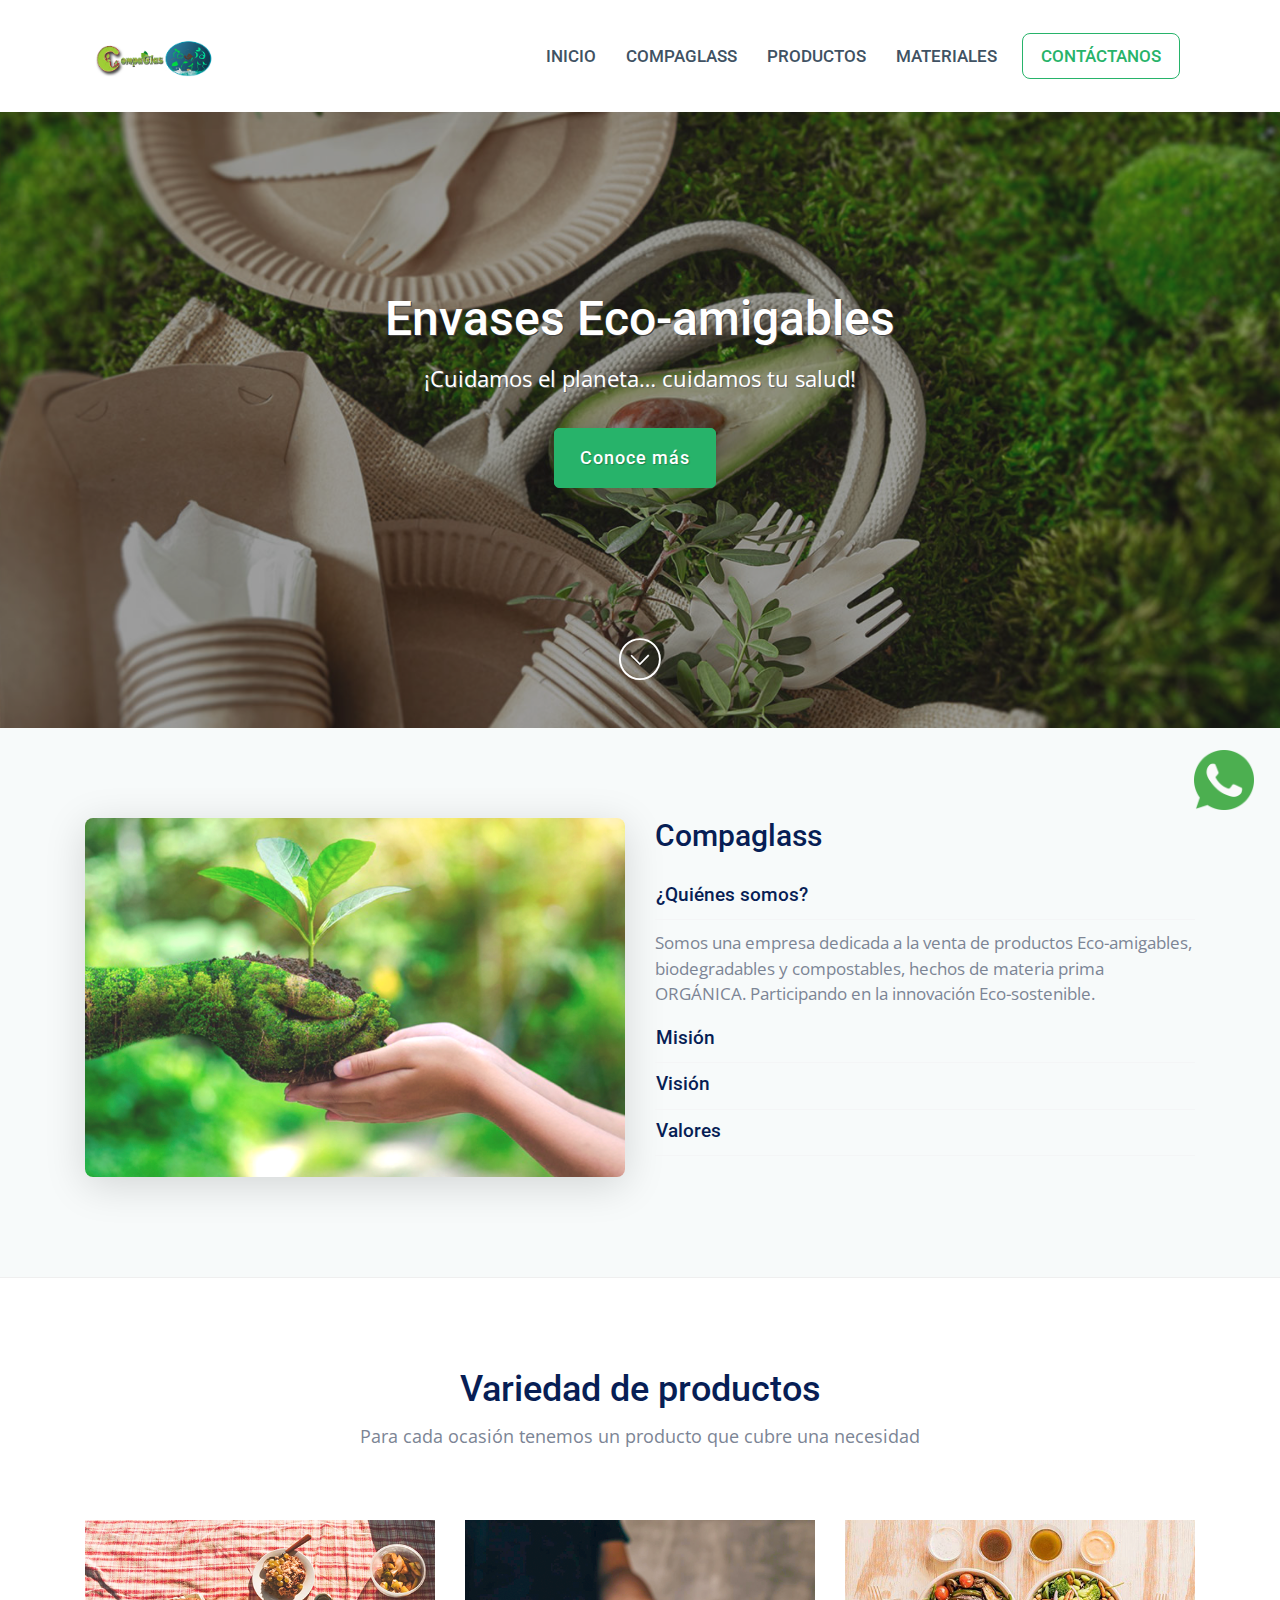
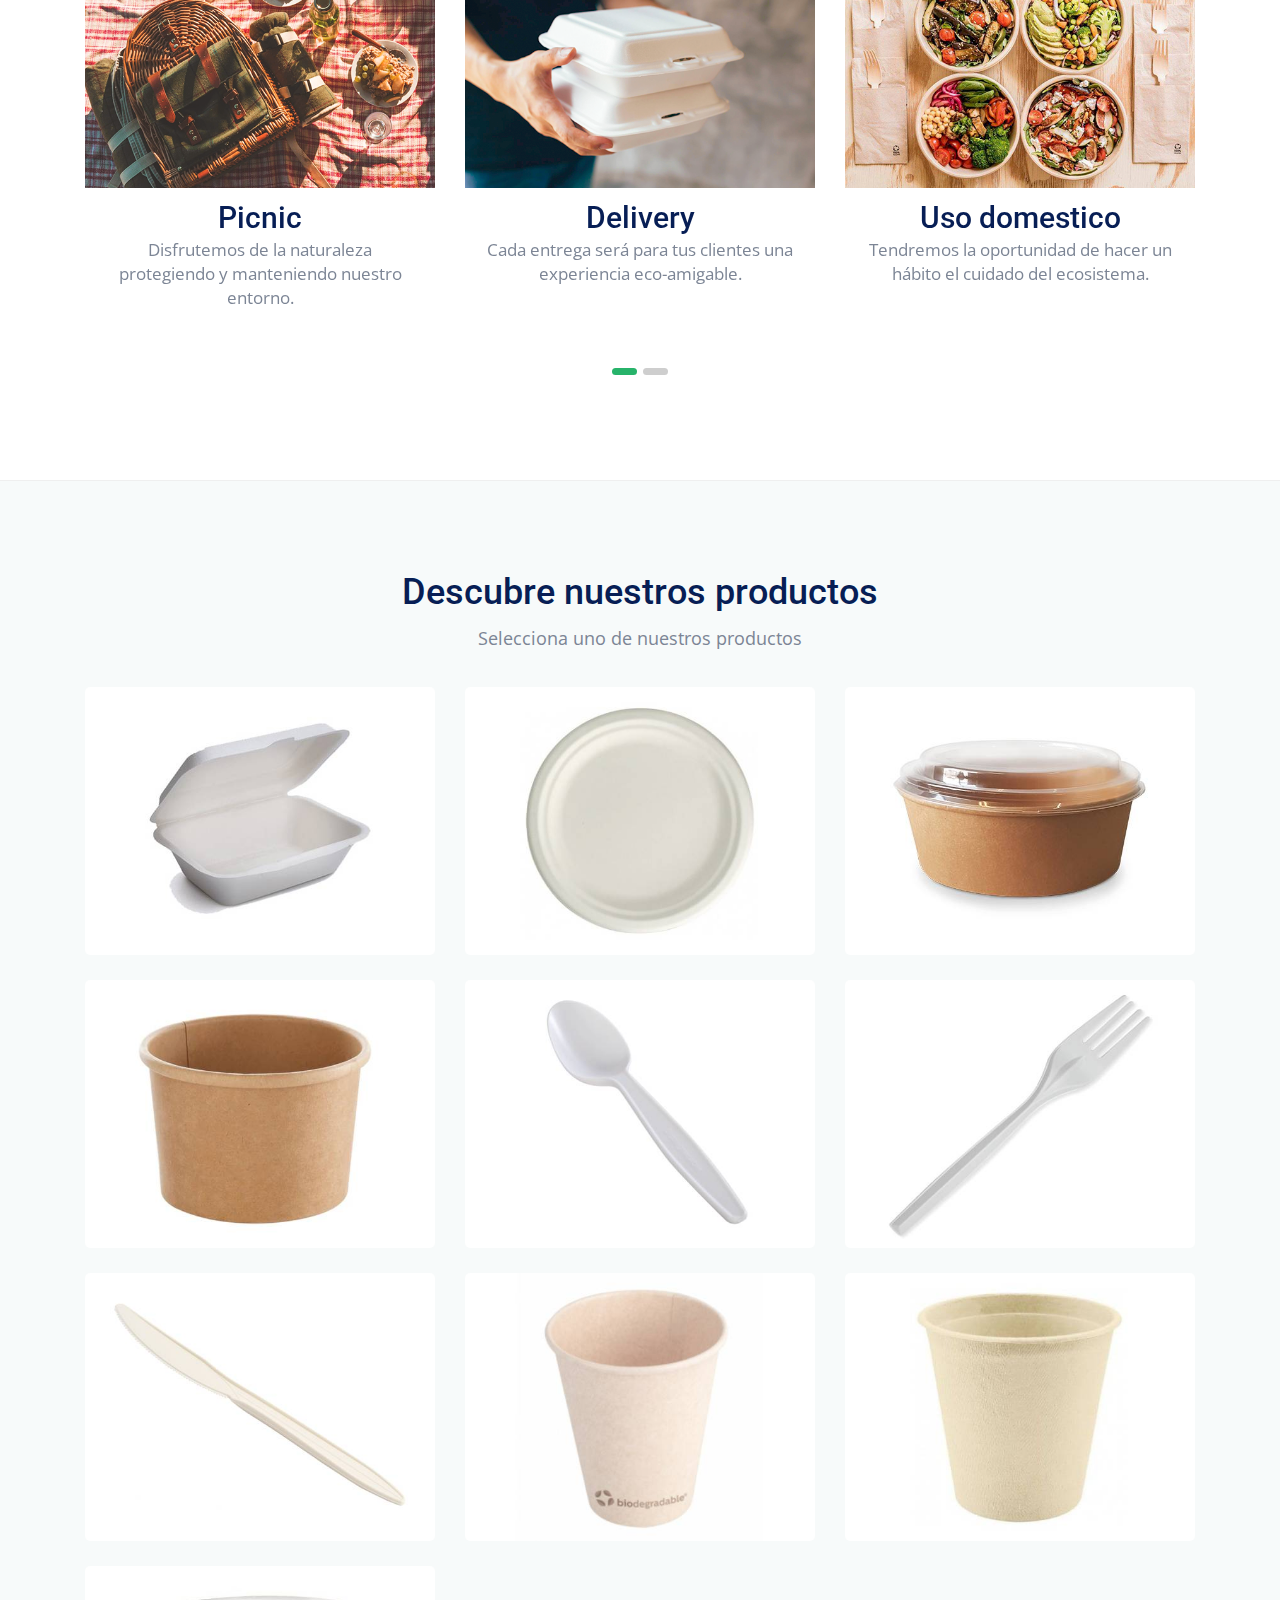
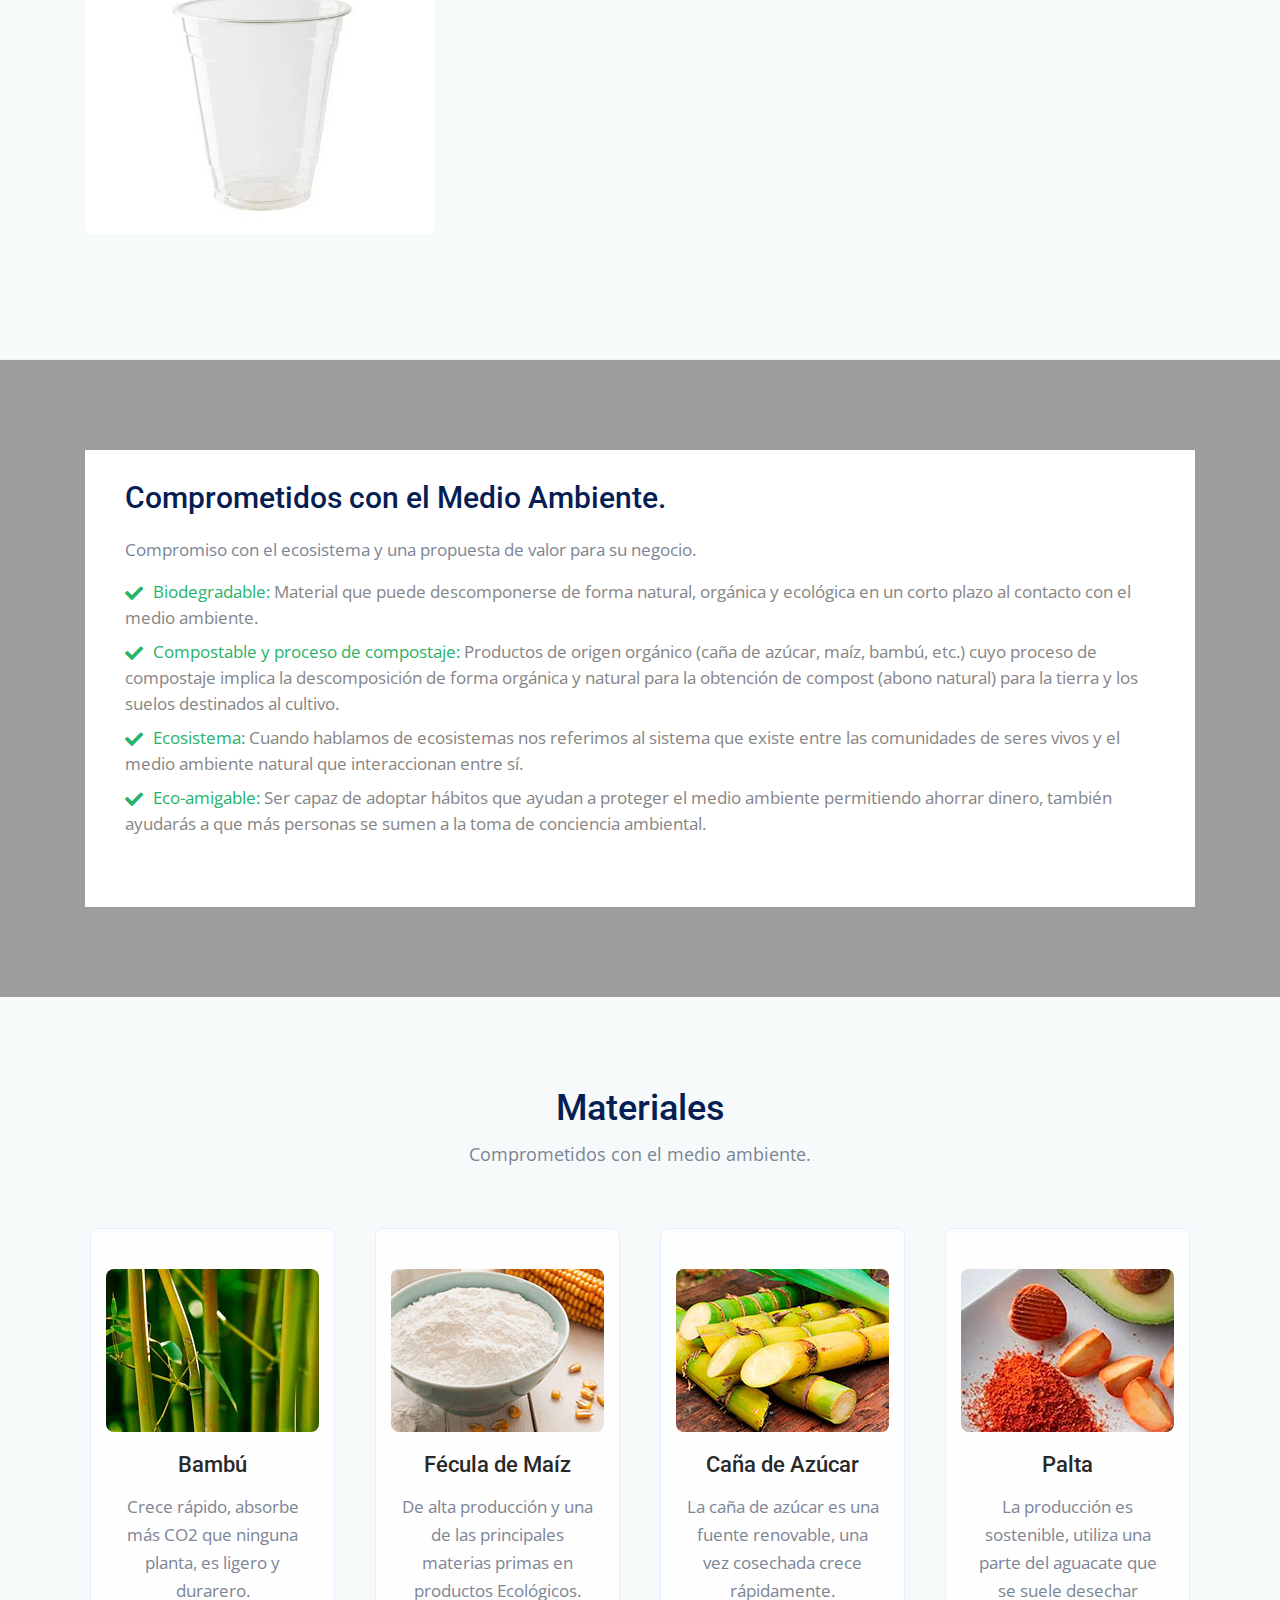
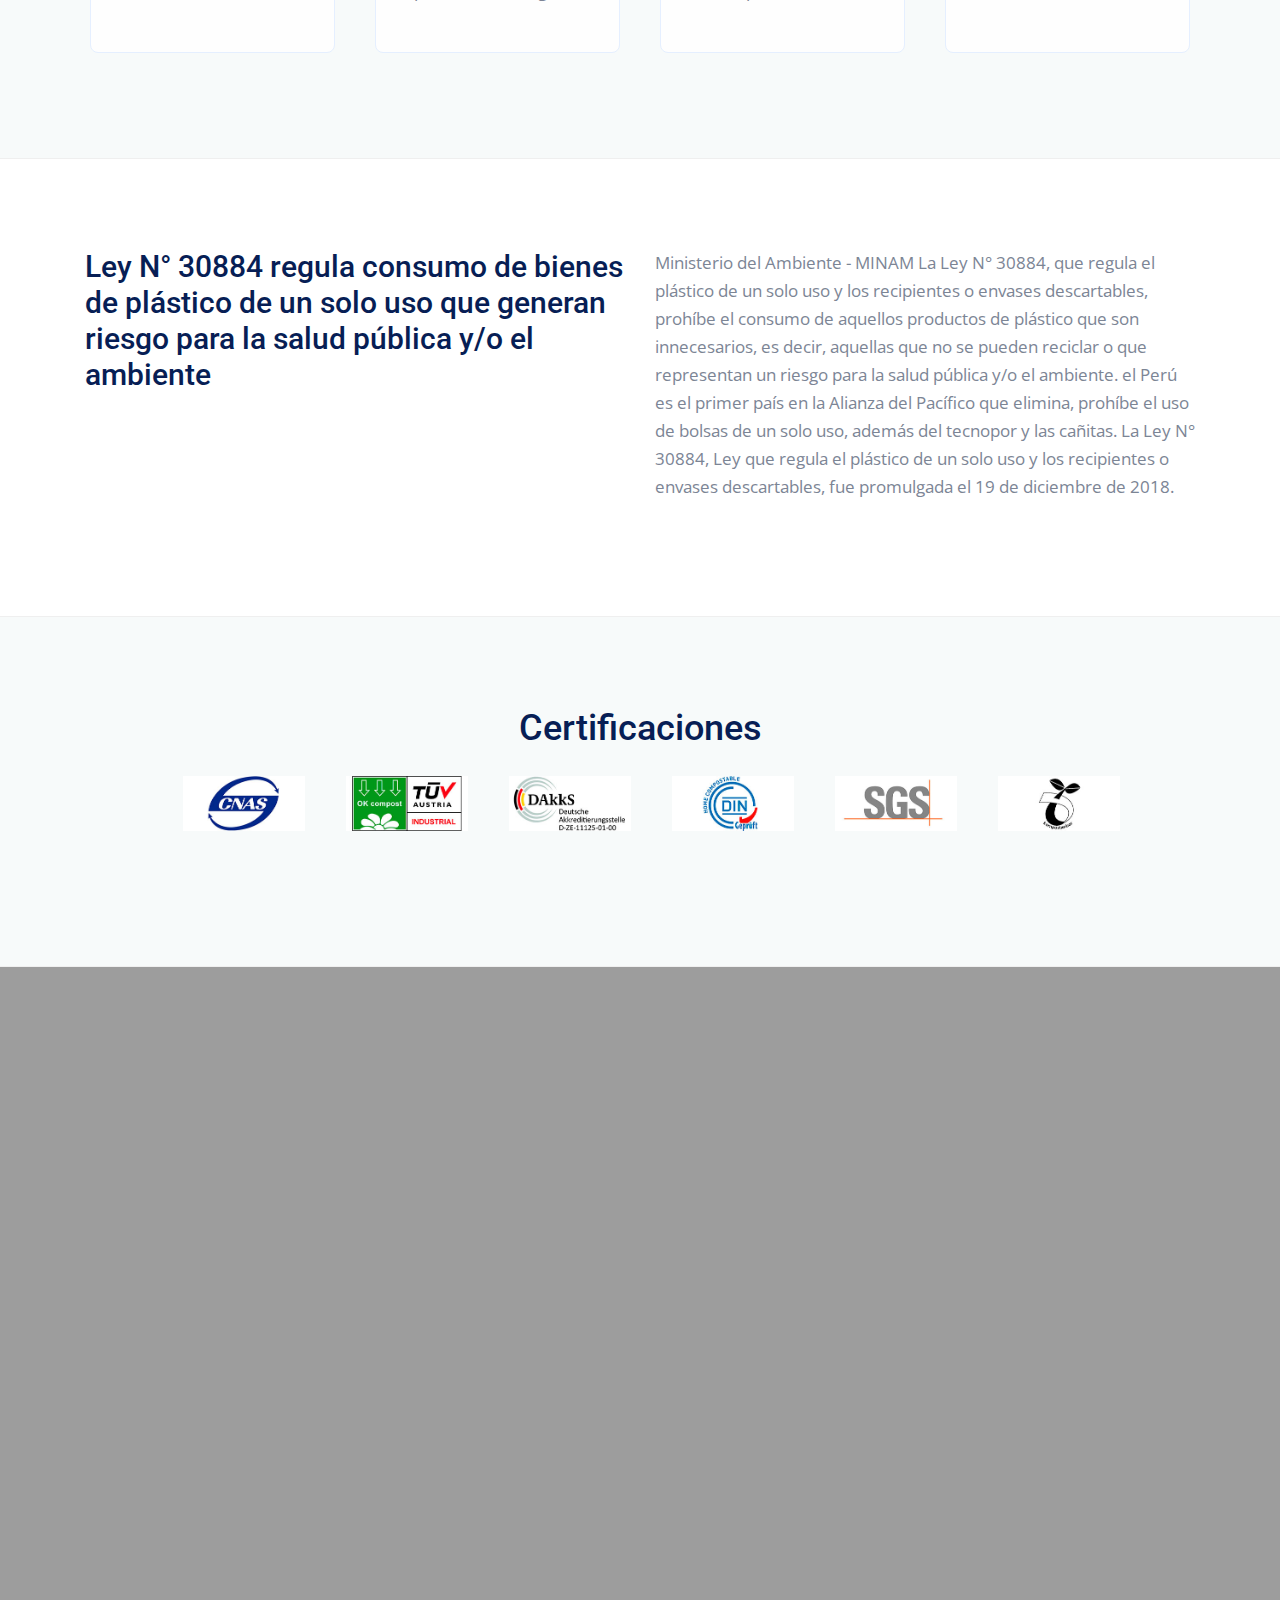
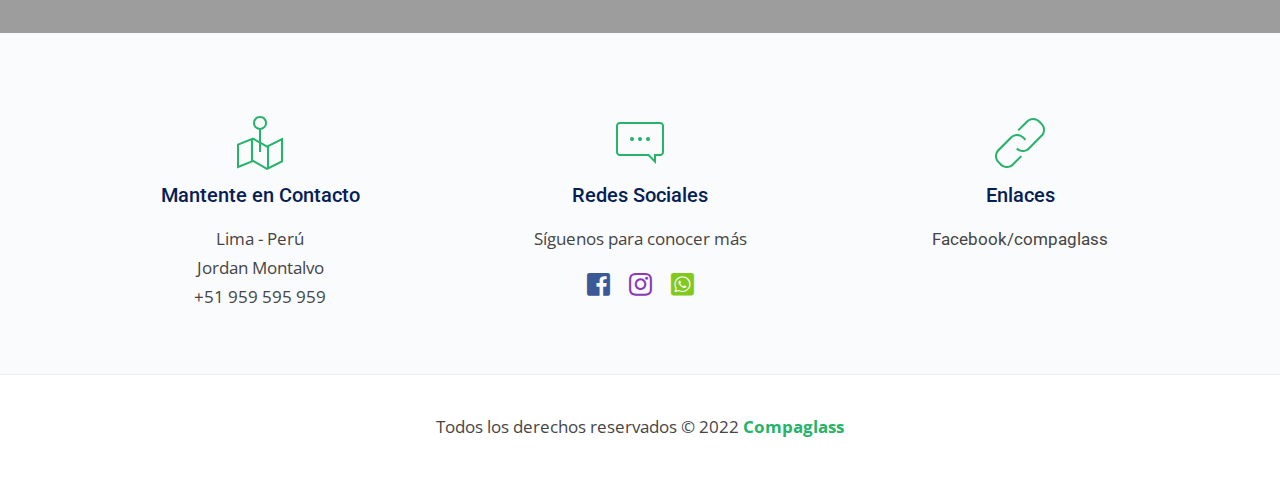
<file: index.html>
<!DOCTYPE html>
<html lang="es">
  <head>
    <meta charset="utf-8" />
    <meta name="viewport" content="width=device-width, initial-scale=1.0" />
    <meta name="keywords" content="" />
    <meta name="description" content="" />

    <title>Compaglass - Biodegradables</title>

    <!-- Loading Bootstrap -->
    <link href="css/bootstrap.min.css" rel="stylesheet" />

    <!-- Loading Template CSS -->
    <link href="css/style.css" rel="stylesheet" />
    <link href="css/animate.css" rel="stylesheet" />
    <link rel="stylesheet" href="css/pe-icon-7-stroke.css" />
    <link href="css/style-magnific-popup.css" rel="stylesheet" />

    <!-- Awsome Fonts -->
    <link rel="stylesheet" href="css/all.min.css" />

    <!-- Fonts -->
    <link
      href="https://fonts.googleapis.com/css?family=Open+Sans:400,400i&display=swap"
      rel="stylesheet"
    />
    <link
      href="https://fonts.googleapis.com/css?family=Roboto:400,500&display=swap"
      rel="stylesheet"
    />

    <!-- Font Favicon -->
    <link rel="shortcut icon" href="images/favicon.ico" />
  </head>

  <body>
    <!--begin header -->
    <header class="header">
      <!--begin navbar-fixed-top -->
      <nav class="navbar navbar-default navbar-fixed-top">
        <!--begin container -->
        <div class="container">
          <!--begin navbar -->
          <nav class="navbar navbar-expand-lg">
            <!--begin logo -->
            <a class="navbar-brand" href="#"
              ><img src="images/logo.png" style="max-width: 140px"
            /></a>
            <!--end logo -->

            <!--begin navbar-toggler -->
            <button
              class="navbar-toggler collapsed"
              type="button"
              data-toggle="collapse"
              data-target="#navbarCollapse"
              aria-controls="navbarCollapse"
              aria-expanded="false"
              aria-label="Toggle navigation"
            >
              <span class="navbar-toggler-icon"
                ><i class="fas fa-bars"></i
              ></span>
            </button>
            <!--end navbar-toggler -->

            <!--begin navbar-collapse -->
            <div class="navbar-collapse collapse" id="navbarCollapse">
              <!--begin navbar-nav -->
              <ul class="navbar-nav ml-auto">
                <li><a href="#home">INICIO</a></li>

                <li><a href="#menu">COMPAGLASS</a></li>

                <li><a href="#gallery">PRODUCTOS</a></li>

                <li><a href="#about">MATERIALES</a></li>

                <li class="discover-link">
                  <a href="#start" class="discover-btn">CONTÁCTANOS</a>
                </li>
              </ul>
              <!--end navbar-nav -->
            </div>
            <!--end navbar-collapse -->
          </nav>
          <!--end navbar -->
        </div>
        <!--end container -->
      </nav>
      <!--end navbar-fixed-top -->
    </header>
    <!--end header -->

    <!--begin home section -->
    <section class="home-section" id="home">
      <div class="home-section-overlay"></div>

      <!--begin container -->
      <div class="container">
        <!--begin row -->
        <div class="row">
          <!--begin col-md-12-->
          <div class="col-md-12 text-center" style="position: relative">
            <h1>Envases Eco-amigables</h1>

            <p class="hero-text">¡Cuidamos el planeta… cuidamos tu salud!</p>

            <a href="#menu" class="btn-green scrool">Conoce más</a><br />

            <a href="#menu" class="arrow-down scrool"
              ><i class="pe-7s-angle-down-circle"></i
            ></a>
          </div>
          <!--end col-md-12-->
        </div>
        <!--end row -->
      </div>
      <!--end container -->
    </section>
    <!--end home section -->

    <!--begin menu section -->
    <section class="section-grey section-bottom-border" id="menu">
      <!--begin container-->
      <div class="container">
        <!--begin row-->
        <div class="row">
          <!--begin col-md-6-->
          <div class="col-md-6">
            <img
              src="images/seccion_2.png"
              class="width-100 margin-right-15 box-shadow"
              alt="pic"
            />
          </div>
          <!--end col-sm-6-->

          <!--begin col-md-6-->
          <div class="col-md-6">
            <h3>Compaglass</h3>

            <!--begin accordion -->
            <div class="accordion" id="accordionFAQ">
              <!--begin card -->
              <div class="card">
                <div class="card-header" id="headingOne">
                  <h5 class="mb-0">
                    <button
                      class="btn btn-link"
                      type="button"
                      data-toggle="collapse"
                      data-target="#collapseOne"
                      aria-expanded="true"
                      aria-controls="collapseOne"
                    >
                      ¿Quiénes somos?
                    </button>
                  </h5>
                </div>

                <div
                  id="collapseOne"
                  class="collapse show"
                  aria-labelledby="headingOne"
                  data-parent="#accordionFAQ"
                >
                  <div class="card-body">
                    Somos una empresa dedicada a la venta de productos
                    Eco-amigables, biodegradables y compostables, hechos de
                    materia prima ORGÁNICA. Participando en la innovación
                    Eco-sostenible.
                  </div>
                </div>
              </div>
              <!--end card -->

              <!--begin card -->
              <div class="card">
                <div class="card-header" id="headingThree">
                  <h5 class="mb-0">
                    <button
                      class="btn btn-link collapsed"
                      type="button"
                      data-toggle="collapse"
                      data-target="#collapseThree"
                      aria-expanded="false"
                      aria-controls="collapseThree"
                    >
                      Misión
                    </button>
                  </h5>
                </div>

                <div
                  id="collapseThree"
                  class="collapse"
                  aria-labelledby="headingThree"
                  data-parent="#accordionFAQ"
                >
                  <div class="card-body">
                    Contribuir con la preservación del medio ambiente y mejorar
                    la calidad de vida a través de productos ecológicos.
                  </div>
                </div>
              </div>
              <!--end card -->

              <!--begin card -->
              <div class="card">
                <div class="card-header" id="headingTwo">
                  <h5 class="mb-0">
                    <button
                      class="btn btn-link collapsed"
                      type="button"
                      data-toggle="collapse"
                      data-target="#collapseTwo"
                      aria-expanded="false"
                      aria-controls="collapseTwo"
                    >
                      Visión
                    </button>
                  </h5>
                </div>

                <div
                  id="collapseTwo"
                  class="collapse"
                  aria-labelledby="headingTwo"
                  data-parent="#accordionFAQ"
                >
                  <div class="card-body">
                    Posicionarnos a nivel nacional como una de las principales
                    empresas, en calidad e innovación de productos Eco-amigables
                  </div>
                </div>
              </div>
              <!--end card -->

              <!--begin card -->
              <div class="card">
                <div class="card-header" id="headingFour">
                  <h5 class="mb-0">
                    <button
                      class="btn btn-link collapsed"
                      type="button"
                      data-toggle="collapse"
                      data-target="#collapseFour"
                      aria-expanded="false"
                      aria-controls="collapseFour"
                    >
                      Valores
                    </button>
                  </h5>
                </div>

                <div
                  id="collapseFour"
                  class="collapse"
                  aria-labelledby="headingFour"
                  data-parent="#accordionFAQ"
                >
                  <div class="card-body">
                    Responsabilidad, servicio y compromiso con el planeta.
                  </div>
                </div>
              </div>
              <!--end card -->
            </div>
            <!--end accordion -->
          </div>
          <!--end col-md-6-->
        </div>
        <!--end row-->
      </div>
      <!--end container-->
    </section>
    <!--end menu section -->

    <!--begin section-white -->
    <section class="section-white section-bottom-border">
      <!--begin container -->
      <div class="container">
        <!--begin row -->
        <div class="row">
          <!--begin col-md-12 -->
          <div class="col-md-12 text-center padding-bottom-20">
            <h2 class="section-title">Variedad de productos</h2>

            <p class="section-subtitle">
              Para cada ocasión tenemos un producto que cubre una necesidad
            </p>
          </div>
          <!--end col-md-12 -->
        </div>
        <!--end row -->
      </div>
      <!--end container -->

      <!--begin showcase-wrapper -->
      <div class="showcase-wrapper">
        <!--begin container -->
        <div class="container">
          <!--begin row-->
          <div class="row">
            <!--begin col md 12-->
            <div class="col-md-12 padding-top-10">
              <!--begin carousel-->
              <div
                id="carouselIndicators"
                class="carousel slide carousel-showcase"
                data-ride="carousel"
              >
                <!--begin carousel-indicators-->
                <ol class="carousel-indicators">
                  <li
                    data-target="#carouselIndicators"
                    data-slide-to="0"
                    class="active"
                  ></li>
                  <li data-target="#carouselIndicators" data-slide-to="1"></li>
                </ol>
                <!--end carousel-indicators-->

                <!--begin carousel-inner-->
                <div class="carousel-inner">
                  <!--begin carousel-item-->
                  <div class="carousel-item active">
                    <div class="row">
                      <div class="col-md-4 col-sm-4 col-xs-6">
                        <figure class="gallery-item">
                          <!--begin popup-gallery-->
                          <div class="">
                            <img
                              src="images/picnic.png"
                              class="width-100"
                              alt="pic"
                            />
                          </div>
                          <!--end popup-gallery-->

                          <!--begin portfolio-box -->
                          <div class="portfolio-box">
                            <h3>Picnic</h3>
                            <p class="portfolio-info">
                              Disfrutemos de la naturaleza protegiendo y
                              manteniendo nuestro entorno.
                            </p>
                            <!-- <a href="#" class="our-menus-link">Explore Gluten Free Menu</a> -->
                          </div>
                          <!--end portfolio-box -->
                        </figure>
                      </div>

                      <div class="col-md-4 col-sm-4 col-xs-6">
                        <figure class="gallery-item">
                          <!--begin popup-gallery-->
                          <div class="">
                            <img
                              src="images/delivery.png"
                              class="width-100"
                              alt="pic"
                            />
                          </div>
                          <!--end popup-gallery-->

                          <!--begin portfolio-box -->
                          <div class="portfolio-box">
                            <h3>Delivery</h3>
                            <p class="portfolio-info">
                              Cada entrega será para tus clientes una
                              experiencia eco-amigable.
                            </p>
                            <!-- <a href="#" class="our-menus-link">Explore Plant Based Menu</a> -->
                          </div>
                          <!--end portfolio-box -->
                        </figure>
                      </div>

                      <div class="col-md-4 col-sm-4 col-xs-6">
                        <figure class="gallery-item">
                          <!--begin popup-gallery-->
                          <div class="">
                            <img
                              src="images/uso_domestico.png"
                              class="width-100"
                              alt="pic"
                            />
                          </div>
                          <!--end popup-gallery-->

                          <!--begin portfolio-box -->
                          <div class="portfolio-box">
                            <h3>Uso domestico</h3>
                            <p class="portfolio-info">
                              Tendremos la oportunidad de hacer un hábito el
                              cuidado del ecosistema.
                            </p>
                            <!-- <a href="#" class="our-menus-link">Explore Low Carb Menu</a> -->
                          </div>
                          <!--end portfolio-box -->
                        </figure>
                      </div>
                    </div>
                  </div>
                  <!--end carousel-item-->

                  <!--begin carousel-item-->
                  <div class="carousel-item">
                    <div class="row">
                      <div class="col-md-4 col-sm-4 col-xs-6">
                        <figure class="gallery-item">
                          <!--begin popup-gallery-->
                          <div class="">
                            <img
                              src="images/catering.png"
                              class="width-100"
                              alt="pic"
                            />
                          </div>
                          <!--end popup-gallery-->

                          <!--begin portfolio-box -->
                          <div class="portfolio-box">
                            <h3>Catering</h3>
                            <p class="portfolio-info">
                              Tus eventos serán distintos con esta ecológica y
                              novedosa tendencia.
                            </p>
                            <!-- <a href="#" class="our-menus-link">Explore Low Carb Menu</a> -->
                          </div>
                          <!--end portfolio-box -->
                        </figure>
                      </div>

                      <div class="col-md-4 col-sm-4 col-xs-6">
                        <figure class="gallery-item">
                          <!--begin popup-gallery-->
                          <div class="">
                            <img
                              src="images/street_food.png"
                              class="width-100"
                              alt="pic"
                            />
                          </div>
                          <!--end popup-gallery-->

                          <!--begin portfolio-box -->
                          <div class="portfolio-box">
                            <h3><a href="#">Street food</a></h3>
                            <p class="portfolio-info">
                              Nuestra comida de a pie tendrá un valor adicional
                              contribuyendo con el cuidado del planeta.
                            </p>
                            <!-- <a href="#" class="our-menus-link">Explore Keto Menu</a> -->
                          </div>
                          <!--end portfolio-box -->
                        </figure>
                      </div>
                    </div>
                  </div>
                  <!--end carousel-item-->
                </div>
                <!--end carousel-inner-->
              </div>
              <!--end carousel-->
            </div>
            <!--end col md 12-->
          </div>
          <!--end row -->
        </div>
        <!--end container -->
      </div>
      <!--end showcase-wrapper -->
    </section>
    <!--end section-white-->

    <!--begin gallery section -->
    <section class="section-grey section-bottom-border" id="gallery">
      <!--begin container -->
      <div class="container">
        <!--begin row -->
        <div class="row">
          <!--begin col-md-12 -->
          <div class="col-md-12 text-center padding-bottom-20">
            <h2 class="section-title">Descubre nuestros productos</h2>

            <p class="section-subtitle">Selecciona uno de nuestros productos</p>
          </div>
          <!--end col-md-12 -->
        </div>
        <!--end row -->
      </div>
      <!--end container -->

      <!--begin container -->
      <div class="container">
        <!--begin row-->
        <div class="row">
          <!--begin col-md-4 -->
          <div class="col-md-4 col-sm-3 col-xs-6">
            <figure class="gallery-insta">
              <!--begin popup-gallery-->
              <div class="popup-gallery popup-gallery-rounded portfolio-pic">
                <a class="" href="./shopping-1.html">
                  <img src="images/prod1.jpg" class="width-100" alt="pic" />
                </a>
              </div>
              <!--end popup-gallery-->
            </figure>
          </div>
          <!--end col-md-4 -->
          <!--begin col-md-4 -->
          <div class="col-md-4 col-sm-3 col-xs-6">
            <figure class="gallery-insta">
              <!--begin popup-gallery-->
              <div class="popup-gallery popup-gallery-rounded portfolio-pic">
                <a class="" href="./shopping-2.html">
                  <img src="images/prod2.jpg" class="width-100" alt="pic" />
                </a>
              </div>
              <!--end popup-gallery-->
            </figure>
          </div>
          <!--end col-md-4 -->
          <!--begin col-md-4 -->
          <div class="col-md-4 col-sm-3 col-xs-6">
            <figure class="gallery-insta">
              <!--begin popup-gallery-->
              <div class="popup-gallery popup-gallery-rounded portfolio-pic">
                <a class="" href="./shopping-3.html">
                  <img src="images/prod3.jpg" class="width-100" alt="pic" />
                </a>
              </div>
              <!--end popup-gallery-->
            </figure>
          </div>
          <!--end col-md-4 -->
          <!--begin col-md-4 -->
          <div class="col-md-4 col-sm-3 col-xs-6">
            <figure class="gallery-insta">
              <!--begin popup-gallery-->
              <div class="popup-gallery popup-gallery-rounded portfolio-pic">
                <a class="" href="./shopping-4.html">
                  <img src="images/prod4.jpg" class="width-100" alt="pic" />
                </a>
              </div>
              <!--end popup-gallery-->
            </figure>
          </div>
          <!--end col-md-4 -->
          <!--begin col-md-4 -->
          <div class="col-md-4 col-sm-3 col-xs-6">
            <figure class="gallery-insta">
              <!--begin popup-gallery-->
              <div class="popup-gallery popup-gallery-rounded portfolio-pic">
                <a class="" href="./shopping-5.html">
                  <img src="images/prod5.jpg" class="width-100" alt="pic" />
                </a>
              </div>
              <!--end popup-gallery-->
            </figure>
          </div>
          <!--end col-md-4 -->
          <!--begin col-md-4 -->
          <div class="col-md-4 col-sm-3 col-xs-6">
            <figure class="gallery-insta">
              <!--begin popup-gallery-->
              <div class="popup-gallery popup-gallery-rounded portfolio-pic">
                <a class="" href="./shopping-6.html">
                  <img src="images/prod6.jpg" class="width-100" alt="pic" />
                </a>
              </div>
              <!--end popup-gallery-->
            </figure>
          </div>
          <!--end col-md-4 -->
          <!--begin col-md-4 -->
          <div class="col-md-4 col-sm-3 col-xs-6">
            <figure class="gallery-insta">
              <!--begin popup-gallery-->
              <div class="popup-gallery popup-gallery-rounded portfolio-pic">
                <a class="" href="./shopping-7.html">
                  <img src="images/prod7.jpg" class="width-100" alt="pic" />
                </a>
              </div>
              <!--end popup-gallery-->
            </figure>
          </div>
          <!--end col-md-4 -->
          <!--begin col-md-4 -->
          <div class="col-md-4 col-sm-3 col-xs-6">
            <figure class="gallery-insta">
              <!--begin popup-gallery-->
              <div class="popup-gallery popup-gallery-rounded portfolio-pic">
                <a class="" href="./shopping-8.html">
                  <img src="images/prod8.jpg" class="width-100" alt="pic" />
                </a>
              </div>
              <!--end popup-gallery-->
            </figure>
          </div>
          <!--end col-md-4 -->
          <!--begin col-md-4 -->
          <div class="col-md-4 col-sm-3 col-xs-6">
            <figure class="gallery-insta">
              <!--begin popup-gallery-->
              <div class="popup-gallery popup-gallery-rounded portfolio-pic">
                <a class="" href="./shopping-9.html">
                  <img src="images/prod9.jpg" class="width-100" alt="pic" />
                </a>
              </div>
              <!--end popup-gallery-->
            </figure>
          </div>
          <!--end col-md-4 -->
          <!--begin col-md-4 -->
          <div class="col-md-4 col-sm-3 col-xs-6">
            <figure class="gallery-insta">
              <!--begin popup-gallery-->
              <div class="popup-gallery popup-gallery-rounded portfolio-pic">
                <a class="" href="./shopping-10.html">
                  <img src="images/prod10.jpg" class="width-100" alt="pic" />
                </a>
              </div>
              <!--end popup-gallery-->
            </figure>
          </div>
          <!--end col-md-4 -->
        </div>
        <!--end row -->
      </div>
      <!--end container -->
    </section>
    <!--end gallery section -->

    <!--begin section-bg-2 -->
    <section class="section-bg-2" id="capt">
      <div class="home-section-overlay"></div>

      <!--begin container-->
      <div class="container">
        <!--begin row-->
        <div class="row">
          <!--begin col-md-12-->
          <div class="col-md-12">
            <!--begin section-white-box -->
            <div class="section-white-box">
              <h3>Comprometidos con el Medio Ambiente.</h3>

              <p>
                Compromiso con el ecosistema y una propuesta de valor para su
                negocio.
              </p>

              <ul class="benefits">
                <li>
                  <i class="fas fa-check"></i>
                  <span class="benefits-sub-title">Biodegradable: </span
                  >Material que puede descomponerse de forma natural, orgánica y
                  ecológica en un corto plazo al contacto con el medio ambiente.
                </li>
                <li>
                  <i class="fas fa-check"></i>
                  <span class="benefits-sub-title"
                    >Compostable y proceso de compostaje:
                  </span>
                  Productos de origen orgánico (caña de azúcar, maíz, bambú,
                  etc.) cuyo proceso de compostaje implica la descomposición de
                  forma orgánica y natural para la obtención de compost (abono
                  natural) para la tierra y los suelos destinados al cultivo.
                </li>
                <li>
                  <i class="fas fa-check"></i>
                  <span class="benefits-sub-title">Ecosistema: </span>
                  Cuando hablamos de ecosistemas nos referimos al sistema que
                  existe entre las comunidades de seres vivos y el medio
                  ambiente natural que interaccionan entre sí.
                </li>
                <li>
                  <i class="fas fa-check"></i>
                  <span class="benefits-sub-title">Eco-amigable: </span>Ser
                  capaz de adoptar hábitos que ayudan a proteger el medio
                  ambiente permitiendo ahorrar dinero, también ayudarás a que
                  más personas se sumen a la toma de conciencia ambiental.
                </li>
              </ul>

              <!-- <a href="#contact" class="btn-green small scrool">Únete</a> -->
            </div>
            <!--end section-white-box -->
          </div>
          <!--end col-md-12-->
        </div>
        <!--end row-->
      </div>
      <!--end container-->
    </section>
    <!--end section-grey-->

    <!--begin section-grey -->
    <section class="section-grey section-bottom-border" id="about">
      <!--begin container -->
      <div class="container">
        <!--begin row -->
        <div class="row">
          <!--begin col-md-12 -->
          <div class="col-md-12 text-center">
            <h2 class="section-title">Materiales</h2>

            <p class="section-subtitle">Comprometidos con el medio ambiente.</p>
          </div>
          <!--end col-md-12 -->
        </div>
        <!--end row -->
      </div>
      <!--end container -->

      <!--begin services-wrapper -->
      <div class="services-wrapper">
        <!--begin container -->
        <div class="container">
          <!--begin row -->
          <div class="row">
            <!--begin col-md-6 -->
            <div class="col-md-3">
              <div class="main-services">
                <img class="item-material" src="images/bamboo.jpg" alt="" />
                <!-- <i class="fas fa-shopping-basket"></i> -->

                <h3>Bambú</h3>

                <p>
                  Crece rápido, absorbe más CO2 que ninguna planta, es ligero y
                  durarero.
                </p>
              </div>
            </div>
            <!--end col-md-6 -->

            <!--begin col-md-6 -->
            <div class="col-md-3">
              <div class="main-services">
                <img
                  class="item-material"
                  src="images/fecula_maiz.jpg"
                  alt=""
                />
                <!-- <i class="fas fa-carrot"></i> -->

                <h3>Fécula de Maíz</h3>

                <p>
                  De alta producción y una de las principales materias primas en
                  productos Ecológicos.
                </p>
              </div>
            </div>
            <!--end col-md-6 -->

            <!--begin col-md-3 -->
            <div class="col-md-3">
              <div class="main-services">
                <img
                  class="item-material"
                  src="images/cania_azucar.jpg"
                  alt=""
                />
                <!-- <i class="fas fa-seedling"></i> -->

                <h3>Caña de Azúcar</h3>

                <p>
                  La caña de azúcar es una fuente renovable, una vez cosechada
                  crece rápidamente.
                </p>
              </div>
            </div>
            <!--end col-md-3 -->

            <!--begin col-md-6 -->
            <div class="col-md-3">
              <div class="main-services">
                <img
                  class="item-material"
                  src="images/semilla_aguacate.jpg"
                  alt=""
                />
                <!-- <i class="fas fa-lemon"></i> -->

                <h3>Palta</h3>

                <p>
                  La producción es sostenible, utiliza una parte del aguacate
                  que se suele desechar
                </p>
              </div>
            </div>
            <!--end col-md-6 -->
          </div>
          <!--end row -->
        </div>
        <!--end container -->
      </div>
      <!--end services-wrapper -->
    </section>
    <!--end section-grey -->

    <!--begin menu section -->
    <section class="section-white section-bottom-border" id="">
      <!--begin container-->
      <div class="container">
        <!--begin row-->
        <div class="row">
          <!--begin col-md-6-->
          <div class="col-md-6">
            <h3>
              Ley N° 30884 regula consumo de bienes de plástico de un solo uso
              que generan riesgo para la salud pública y/o el ambiente
            </h3>
          </div>
          <!--end col-sm-6-->

          <!--begin col-md-6-->
          <div class="col-md-6">
            <p>
              Ministerio del Ambiente - MINAM La Ley N° 30884, que regula el
              plástico de un solo uso y los recipientes o envases descartables,
              prohíbe el consumo de aquellos productos de plástico que son
              innecesarios, es decir, aquellas que no se pueden reciclar o que
              representan un riesgo para la salud pública y/o el ambiente. el
              Perú es el primer país en la Alianza del Pacífico que elimina,
              prohíbe el uso de bolsas de un solo uso, además del tecnopor y las
              cañitas. La Ley N° 30884, Ley que regula el plástico de un solo
              uso y los recipientes o envases descartables, fue promulgada el 19
              de diciembre de 2018.
            </p>
          </div>
          <!--end col-md-6-->
        </div>
        <!--end row-->
      </div>
      <!--end container-->
    </section>
    <!--end menu section -->

    <!--begin menu section -->
    <section class="section-grey section-bottom-border" id="">
      <!--begin container-->
      <div class="container">
        <!--begin row-->
        <div class="row">
          <div class="col-md-12 text-center">
            <h2 class="section-title">Certificaciones</h2>

            <!--begin partners-mentions -->
            <ul class="partners-mentions">
              <li><img src="images/certified1.jpg" alt="CSS Awards" /></li>

              <li><img src="images/certified2.jpg" alt="Awwwards" /></li>

              <li><img src="images/certified3.jpg" alt="CSS Winner" /></li>

              <li>
                <img src="images/certified4.jpg" alt="CSS Design Awards" />
              </li>

              <li><img src="images/certified5.jpg" alt="CSS Winner" /></li>

              <li>
                <img src="images/certified6.jpg" alt="CSS Design Awards" />
              </li>
            </ul>
            <!--end partners-mentions -->
          </div>
        </div>
        <!--end row-->
      </div>
      <!--end container-->
    </section>
    <!--end menu section -->

    <!--begin section-bg-3 section -->
    <section class="section-bg-3" id="start">
      <div class="home-section-overlay"></div>

      <!--begin container -->
      <div class="container">
        <!--begin row -->
        <div class="row">
          <!--begin col-md-5-->
          <div class="col-md-7">
            <!--begin register-form-wrapper-->
            <div
              class="register-form-wrapper wow bounceIn"
              data-wow-delay="0.5s"
              style="
                visibility: visible;
                animation-delay: 0.5s;
                animation-name: bounceIn;
              "
            >
              <h3>Escríbenos</h3>

              <p>Nos pondremos en contacto contigo lo mas pronto posible</p>

              <!--begin form-->
              <div>
                <!--begin success message -->
                <p class="register_success_box" style="display: none">
                  Hemos recibido tu mensaje, nos comunicaremos contigo lo mas
                  pronto posible.
                </p>
                <!--end success message -->

                <!--begin register form -->
                <form
                  id="register-form"
                  class="register-form register"
                  action=""
                  method=""
                >
                  <input
                    class="register-input name-input white-input"
                    required=""
                    name="register_names"
                    placeholder="Nombre*"
                    type="text"
                  />

                  <input
                    class="register-input name-email white-input"
                    required=""
                    name="register_email"
                    placeholder="Correo*"
                    type="email"
                  />

                  <select
                    class="register-input white-input"
                    required=""
                    name="register_ticket"
                  >
                    <option value="">Me interesa</option>

                    <option value="Individual">
                      Productos Bio degradables
                    </option>

                    <option value="Professional">Otros productos</option>
                  </select>

                  <input value="Enviar" class="register-submit" type="submit" />
                </form>
                <!--end register form -->

                <p class="register-form-terms">
                  Tus datos estan protegidos por nuestra política de privacidad.
                </p>
              </div>
              <!--end form-->
            </div>
            <!--end register-form-wrapper-->
          </div>
          <!--end col-md-5-->
        </div>
        <!--end row -->
      </div>
      <!--end container -->
    </section>
    <!--end cta section -->
    <div class="whatsapp-btn">
      <a
        target="_blank"
        href="https://api.whatsapp.com/send?phone=51999333999&text=%C2%A1Hola!%20me%20gustar%C3%ADa%20conocer%20m%C3%A1s%20sobre%20tus%20productos"
        ><img src="images/whatsapp.png" alt="" width="60px"
      /></a>
    </div>
    <!-- Load Facebook SDK for JavaScript -->
    <div id="fb-root"></div>
    <script>
      window.fbAsyncInit = function () {
        FB.init({
          xfbml: true,
          version: "v8.0",
        });
      };

      (function (d, s, id) {
        var js,
          fjs = d.getElementsByTagName(s)[0];
        if (d.getElementById(id)) return;
        js = d.createElement(s);
        js.id = id;
        js.src = "https://connect.facebook.net/es_LA/sdk/xfbml.customerchat.js";
        fjs.parentNode.insertBefore(js, fjs);
      })(document, "script", "facebook-jssdk");
    </script>

    <!--begin footer -->
    <div class="footer">
      <!--begin container -->
      <div class="container footer-top">
        <!--begin row -->
        <div class="row">
          <!--begin col-md-4 -->
          <div class="col-md-4 text-center">
            <i class="pe-7s-map-2"></i>

            <h5>Mantente en Contacto</h5>

            <p>Lima - Perú</p>

            <p>Jordan Montalvo</p>

            <p>+51 959 595 959</p>
          </div>
          <!--end col-md-4 -->

          <!--begin col-md-4 -->
          <div class="col-md-4 text-center">
            <i class="pe-7s-comment"></i>

            <h5>Redes Sociales</h5>

            <p>Síguenos para conocer más</p>

            <!--begin footer_social -->
            <ul class="footer_social">
              <!-- <li><a href="#"><i class="fab fa-twitter"></i></a></li> -->

              <!-- <li><a href="#"><i class="fab fa-pinterest"></i></a></li> -->

              <li>
                <a target="_blank" href="#"
                  ><i class="fab fa-facebook-square"></i
                ></a>
              </li>

              <li>
                <a target="_blank" href="#"><i class="fab fa-instagram"></i></a>
              </li>

              <li>
                <a
                  target="_blank"
                  href="https://api.whatsapp.com/send?phone=51955982535&text=%C2%A1Hola!%20me%20gustar%C3%ADa%20conocer%20m%C3%A1s%20sobre%20tus%20productos"
                  ><i class="fab fa-whatsapp-square"></i
                ></a>
              </li>

              <!-- <li><a href="#"><i class="fab fa-dribble"></i></a></li> -->
            </ul>
            <!--end footer_social -->
          </div>
          <!--end col-md-4 -->

          <!--begin col-md-4 -->
          <div class="col-md-4 text-center">
            <i class="pe-7s-link"></i>

            <h5>Enlaces</h5>

            <a target="_blank" href="#" class="footer-links"
              >Facebook/compaglass</a
            >

            <!-- <a href="#" class="footer-links">Instagram/smartgreenperu</a> -->
          </div>
          <!--end col-md-4 -->
        </div>
        <!--end row -->
      </div>
      <!--end container -->

      <!--begin container -->
      <div class="container-fluid footer-bottom px-0">
        <!--begin row -->
        <div class="row no-gutters mx-0">
          <!--begin col-md-12 -->
          <div class="col-md-12 text-center">
            <p>
              Todos los derechos reservados © 2022
              <span class="template-name">Compaglass</span>
            </p>
            <p></p>
          </div>

          <!--end col-md-6 -->
        </div>
        <!--end row -->
      </div>
      <!--end container -->
    </div>
    <!--end footer -->

    <!-- Load JS here for greater good =============================-->
    <script src="js/jquery-3.3.1.min.js"></script>
    <script src="js/bootstrap.min.js"></script>
    <script src="js/jquery.scrollTo-min.js"></script>
    <script src="js/jquery.magnific-popup.min.js"></script>
    <script src="js/jquery.nav.js"></script>
    <script src="js/wow.js"></script>
    <script src="js/plugins.js"></script>
    <script src="js/custom.js"></script>
  </body>
</html>
</file>
<file: css/style.css>
/*
Template Name: LeadPage
Author URI: https://themeforest.net/user/epic-themes
Author Name: Epic Themes
Version: 1.0
*/

/* --- TABLE OF CONTENT

01. GENERAL LAYOUT
02. MENU-NAV
03. FOOTER
04. HOME
06. FEATURES
07. REGISTER
08. OTHER ELEMENTS
		a. Buttons
		b. Gallery PopUp
		c. Testimonials
		d. Accordion Tabs
		e. Carousel
		f. Features List
09. MEDIA QUERIES

--- */

/* ========================================================== */
/* 			               01. GENERAL LAYOUT                 */
/* ========================================================== */

ul {
	padding: 0;
}

ul, ol { 
	list-style: none; 
	list-style-image: none; 
	margin: 0; 
	padding: 0;
	color:#858585;
	font-size: 14px;
	line-height:24px;
	margin-bottom:20px;
}
	
ul li, ol li{
	font-size: 17px;
	line-height: 28px;
	font-family: 'Open Sans', sans-serif;
	list-style-type: none;
}

ul li i{
	vertical-align: middle;
	padding-right: 5px;
}

p {
	font-size: 17px;
    line-height: 28px;
	font-weight: 400;
	color: #7c8595;
	margin-bottom:15px;
	font-family: 'Open Sans', sans-serif;
}

a,
a:hover,
a:focus,
a:active,
a:visited {
	text-decoration: none;
	outline: 0;
}

a:hover{
	color: #017df7;
}

h1,
h2,
h3,
h4,
h5,
h6 {
  font-family: 'Roboto', sans-serif;
  line-height: 1.2;
  margin-top: 0;
  margin-bottom:20px;
  color: #071e55;
  font-weight: 500;
}

h1 {
	font-size: 48px;
}

h2 {
	font-size: 36px;
}

h3 {
	font-size: 30px;
}

h4 {
	font-size: 26px;
}

h5 {
	font-size: 20px;
}

h6 {
	font-size: 18px;
}

h2.section-title {
    margin-bottom: 10px;
}

p.section-subtitle{
	font-size:18px;
}

p.section-subtitle.white{
	color:#ffffff;
}

iframe {
    max-width: 100%;
    border: none;
}

.iframe-youtube{
    position: relative;
    margin-top: 30px;
    z-index: 100;
}

.iframe-youtube iframe{
    padding: 10px 10px;
    box-shadow: 0 15px 36px rgba(0, 0, 0, 0.20);
    background-color: #fff;
    webkit-border-radius: 8px 8px;
    -moz-border-radius: 8px 8px;
    border-radius: 8px 8px;
    z-index: 100;
}

.video-popup-wrapper{
	position: relative;
}

.video-popup-wrapper:after{
	background-image: radial-gradient(#dee1e0 15%,transparent 25%);
    background-size: 20px 20px;
    content: "";
    position: absolute;
    width: 204px;
    height: 200px;
    right: -64px;
    top: -40px;
    z-index: -1;
}

.video-popup-wrapper img.hero-images{
	padding: 10px 10px;
	box-shadow: 0 20px 42px rgba(0, 0, 0, 0.25);
    background-color: #fff;
    webkit-border-radius: 8px 8px;
    -moz-border-radius: 8px 8px;
    border-radius: 8px 8px;
}

.video-popup-wrapper:hover img.hero-images {
	opacity: 0.99;
}

.popup-gallery:hover .video-popup-image{
	opacity: 1;
	
}

.video-play-icon {
	position: absolute;
	z-index: 100;
	top: 50%;
	left: 50%;
	margin-top: -45px;
	margin-left: -45px;
    width: 90px;
    height: 90px;
    line-height: 90px;
    text-align: center;
    font-size: 40px;
    color: #007bff;
    background-color: rgba(0, 123, 255, 0.70);
    border-radius: 50% 50%;
    display: inline-block;
    transition: all 0.4s ease-in-out;
    -webkit-transition: all 0.4s ease-in-out;
}

.video-play-icon:hover {
    background-color: rgba(0, 123, 255, 0.99);
    transition: all 0.4s ease-in-out;
    -webkit-transition: all 0.4s ease-in-out;
}

.video-play-icon i {
    color: #fff;
}

.white-text{ 
	color: #fff;
}

.green {
    color: #27b36a;
}

.blue {
    color: #017df7;
}

.section-top-border{
	border-top: 1px solid #efefef;
}

.section-bottom-border{
	border-bottom: 1px solid #efefef;
}

.section-white {
	background: #fff;
	padding: 90px 0 100px 0;
}

.section-grey{
	background: #f7fafa;
	padding: 90px 0 100px 0;
}

.section-green{
	background-color: #27b36a;
	padding: 90px 0;
}

.section-bg-2{
    background: url(../images/banner_2.jpg);
    background-position: top center;
    background-repeat: no-repeat;
    background-attachment: fixed;
    background-size: cover;
    width: 100%;
    position: relative;
    padding: 90px 0;
}

.section-bg-3{
    background: url(../images/banner_2.jpg);
    background-position: top center;
    background-repeat: no-repeat;
    background-attachment: fixed;
    background-size: cover;
    width: 100%;
    position: relative;
    padding: 90px 0;
}

.section-white-box{
	background-color: #fff;
	padding: 30px 40px 50px 40px;
}

.image-green-overlay {
    background: #27b36a;
    opacity: 0.95;
    position: absolute;
    top: 0;
    left: 0;
    right: 0;
    bottom: 0;
}

.section-blue{
	background-color: #1e90ff;
	padding: 90px 0;
}

.section-white.no-padding, .section-grey.no-padding, .section-blue.no-padding {
	padding:0;
}

.section-white.medium-paddings, .section-grey.medium-paddings, .section-blue.medium-paddings {
	padding: 60px 0;
}

.section-white.small-paddings, .section-grey.small-paddings, .section-blue.small-paddings {
	padding: 30px 0;
}

.section-white.xsmall-paddings, .section-grey.xsmall-paddings, .section-blue.xsmall-paddings {
	padding: 10px 0;
}

.section-white.small-padding-top, .section-grey.small-padding-top, .section-blue.small-padding-top {
	padding: 30px 0 90px 0;
}

.section-white.small-padding-bottom, .section-grey.small-padding-bottom, .section-blue.small-padding-bottom {
	padding: 90px 0 70px 0;
}

.section-white.no-padding-bottom, .section-grey.no-padding-bottom, .section-blue.no-padding-bottom {
	padding: 90px 0 0 0;
}

.small-col-inside{
	max-width: 575px;
	padding-left: 55px;
}

.width-100{
	width: 100%;
}

.box-shadow {
	border-radius: 8px;
    box-shadow: 0px 8px 40px 0 rgba(0, 0, 0, 0.15);
}

/* margin and padding classes */

.margin-right-15 {
	margin-right: 15px !important;
}

.margin-right-25 {
	margin-right: 25px !important;
}

.margin-left-20 {
	margin-left: 20px !important;
}

.margin-top-110 {
	margin-top: 110px !important;
}

.margin-top-100 {
	margin-top: 100px !important;
}

.margin-top-90 {
	margin-top: 90px !important;
}

.margin-top-80 {
	margin-top: 80px !important;
}

.margin-top-70 {
	margin-top: 70px !important;
}

.margin-top-60 {
	margin-top: 60px !important;
}

.margin-top-50 {
	margin-top: 50px !important;
}

.margin-top-40 {
	margin-top: 40px !important;
}

.margin-top-35 {
	margin-top: 35px !important;
}

.margin-top-30 {
	margin-top: 30px !important;
}

.margin-top-20 {
	margin-top: 20px !important;
}

.margin-top-10 {
	margin-top: 10px !important;
}

.margin-top-5 {
	margin-top: 5px !important;
}

.margin-bottom-0 {
	margin-bottom: 0px !important;
}

.margin-bottom-5{
	margin-bottom: 5px;
}

.margin-bottom-10 {
	margin-bottom: 10px !important;
}

.margin-bottom-20 {
	margin-bottom: 20px !important;
}

.margin-bottom-30 {
	margin-bottom: 30px !important;
}

.margin-bottom-40 {
	margin-bottom: 40px !important;
}

.margin-bottom-50 {
	margin-bottom: 50px !important;
}

.margin-bottom-60 {
	margin-bottom: 60px !important;
}

.margin-bottom-70 {
	margin-bottom: 70px !important;
}

.margin-bottom-80 {
	margin-bottom: 80px !important;
}

.margin-bottom-100 {
	margin-bottom: 100px !important;
}

.margin-bottom-120 {
	margin-bottom: 120px !important;
}

.margin-bottom-130 {
	margin-bottom: 120px !important;
}

.margin-bottom-140 {
	margin-bottom: 140px !important;
}

.padding-top-0 {
	padding-top: 0px !important;
}

.padding-top-10 {
	padding-top: 10px !important;
}

.padding-top-20 {
	padding-top: 20px !important;
}
.padding-top-25 {
	padding-top: 25px !important;
}

.padding-top-30 {
	padding-top: 30px !important;
}

.padding-top-35 {
	padding-top: 35px !important;
}

.padding-top-40 {
	padding-top: 40px !important;
}

.padding-top-45 {
	padding-top: 45px !important;
}

.padding-top-50 {
	padding-top: 50px !important;
}
.padding-top-60 {
	padding-top: 60px !important;
}

.padding-top-70 {
	padding-top: 70px !important;
}

.padding-top-80 {
	padding-top: 80px !important;
}

.padding-top-100 {
	padding-top: 100px !important;
}

.padding-top-120 {
	padding-top: 120px !important;
}

.padding-top-150 {
	padding-top: 150px !important;
}

.padding-bottom-70 {
	padding-bottom: 70px !important;
}

.padding-bottom-60 {
	padding-bottom: 60px !important;
}

.padding-bottom-50 {
	padding-bottom: 50px !important;
}

.padding-bottom-40 {
	padding-bottom: 40px !important;
}

.padding-bottom-30 {
	padding-bottom: 30px !important;
}

.padding-bottom-20 {
	padding-bottom: 20px !important;
}

.padding-bottom-10 {
	padding-bottom: 10px !important;
}

.padding-bottom-0 {
	padding-bottom: 0px !important;
}

.margin-top-0 {
	margin-top: 0px !important;
}

.padding-left-20{
	padding-left: 20px;
}

/* ========================================================== */
/* 			               02. MENU-NAV                       */
/* ========================================================== */

.navbar-brand{
	font-family: 'Roboto', sans-serif;
	font-size: 28px;
	font-weight: 500;
	color: #27b36a!important;
}

.navbar {
	width: 100%;
	z-index: 9999;
	padding-top: 10px;
	padding-bottom: 10px;
	padding-left: 0;
	padding-right: 0;
}

.navbar-toggler {
    border: 1px solid #27b36a;
}

.navbar-toggler-icon {
	width: 1.3em;
    height: 1.3em;
}

.navbar-toggler-icon i {
    color: #27b36a;
    vertical-align: middle;
}

.navbar-fixed-top {
	position: absolute!important;
	background-color: rgba(255, 255, 255, 1)!important;
	box-shadow: 0px 0px 25px 0px rgba(0, 0, 0, 0.04)!important;
	border-bottom: none;
	transition: background-color 0.25s ease 0s;
}

.navbar-fixed-top.opaque {
	position: fixed!important;
	background-color: rgba(255, 255, 255, 1)!important;
	/* border-bottom: 1px solid #efefef; */
	transition: all 0.25s ease-in-out 0s;
}

.navbar-fixed-top .navbar-nav > li > a, .navbar-fixed-top .navbar-nav > li > a:hover{
	color: #27b36a!important;
	-webkit-transition: all 0.5s ease;
    -moz-transition: all 0.5s ease;
    -o-transition: all 0.5s ease;
    transition: all 0.5s ease;
}

.navbar-fixed-top .navbar-nav > li > a{
	color:#405263 !important;
	font-size: 17px !important;
	line-height: 30px !important;
	padding: 10px 15px!important;
	font-family: 'Roboto', sans-serif;
	font-weight: 500;
}

.navbar-fixed-top .navbar-nav .current a {
    color:#27b36a!important;
     -webkit-transition: all 0.5s ease;
    -moz-transition: all 0.5s ease;
    -o-transition: all 0.5s ease;
    transition: all 0.5s ease;
}

.navbar-fixed-top.opaque .navbar-nav .current a {
    color:#27b36a!important;
     -webkit-transition: all 0.5s ease;
    -moz-transition: all 0.5s ease;
    -o-transition: all 0.5s ease;
    transition: all 0.5s ease;
}

.navbar-fixed-top .navbar-nav > li > a.discover-btn {
	border: 1px solid #27b36a;
	color: #27b36a!important;
	background: transparent;
	border-radius: 8px 8px;
	padding: 12px 18px!important;
	margin-left: 10px;
	margin-right: 15px;
	font-family: 'Roboto', sans-serif;
}

.navbar-fixed-top .navbar-nav > li > a.discover-btn:hover {
	color: #fff!important;
	background: #27b36a;
	border: 1px solid #27b36a;
}

/* ========================================================== */
/* 			                03. FOOTER                        */
/* ========================================================== */

.footer{
	position: relative;
	overflow: hidden;
    display: block;
    padding-top: 80px;
    background-color: #fafbfc;
}

.footer-top{
	padding-bottom: 60px;
}

.footer-bottom{
	padding: 40px 0 40px 0;
	background-color: #fff;
	border-top: 1px solid #efefef;
}

.footer-top i {
    margin-bottom: 10px;
    color: #27b36a;
    font-size: 60px;
}

.footer p {
	margin-bottom: 5px;
	line-height: 24px;
	color: #454545;
}

.footer p > a {
	font-size: 17px;
	color: #27b36a;
	text-decoration:underline;
}

.footer p > a:hover {
	color: #27b36a;
	text-decoration:underline;
}

span.template-name{
	font-weight: bold;
    color: #27b36a;
}

a.footer-links {
    display: block;
    font-size: 17px;
    margin-bottom: 2px;
    color: #454545;
}

a.footer-links:hover {
	color: #27b36a;
	text-decoration:underline;
    transition: all .5s ease-in-out;
}

/* Footer Social Icons */
ul.footer_social{
	width:100%;
	max-width:1140px;
	display:block;
	margin:0 auto;
	padding-top:15px;
	text-align:center;
}

ul.footer_social li{
	display:inline-block;
    margin:0 ;
	line-height:100%!important;
}

ul.footer_social li a i {
  display: inline-block;
  margin:0 8px;
  padding:0;
  font-size:26px!important;
  line-height: 26px!important;
  color: #1e90ff;
  transition: all .5s ease-in-out;
  -moz-transition: all .25s ease-in-out;
  -webkit-transition: all .25s ease-in-out;
}

ul.footer_social li a i.fa-twitter {
  color: #4099ff;
}

ul.footer_social li a i.fa-pinterest {
  color: #C92228;
}

ul.footer_social li a i.fa-facebook-square {
  color: #3b5998;
}

ul.footer_social li a i.fa-instagram {
  color: #8a3ab9;
}

ul.footer_social li a i.fa-whatsapp-square {
  color: #82c91e;
}

ul.footer_social li a i.fa-dribble {
  color: #ea4c89;
}

ul.footer_social li a i:hover {
	color:#27b36a!important;
}

/* Footer Contact */
p.contact-info{
	margin-bottom:8px;
}

p.contact-info a{
	margin-bottom:8px;
	color: #7c8595;
}

p.contact-info a:hover{
	text-decoration: underline;
}

p.contact-info i{
	font-size:18px;
	padding-right:5px;
	vertical-align: middle;
	color: #1e90ff;
}

/* ========================================================== */
/* 			               04. HOME                           */
/* ========================================================== */

.home-section {
	position: relative;
	z-index: 999;
  	padding-top: 290px;
  	padding-bottom: 240px;
  	background: url(../images/banner.jpg) bottom center no-repeat;
	background-size: cover;
}

.home-section-overlay{
	width: 100%;
	background: #252525;
	opacity: 0.45;
	position: absolute;
	top: 0;
	left: 0;
	right: 0;
	bottom: 0;
}

.home-section h1{
	margin-bottom: 15px;
    color: #fff;
    text-shadow: 1px 1px #454545;
}

.home-section p.hero-text{
	margin-bottom: 20px;
	font-size: 22px;
	line-height: 30px;
	font-weight: 400;
	color: #fff;
    text-shadow: 1px 1px #656565;
}

.arrow-down {
	position: absolute;
	left: 50%;
	margin-left:-25px;
	bottom: 0;
	margin-bottom: -200px;
}

.arrow-down i{
	font-size: 50px;
	color: #fff;
}

.arrow-down {
    -webkit-animation: mover 1s infinite  alternate;
    animation: mover 1s infinite  alternate;
}
.arrow-down {
    -webkit-animation: mover 1s infinite  alternate;
    animation: mover 1s infinite  alternate;
}
@-webkit-keyframes mover {
    0% { transform: translateY(0); }
    100% { transform: translateY(-10px); }
}
@keyframes mover {
    0% { transform: translateY(0); }
    100% { transform: translateY(-10px); }
}

/* ========================================================== */
/* 			                06. FEATURES                      */
/* ========================================================== */

.services-wrapper{
	position: relative;
}

.main-services {
	position: relative;
    margin: 45px 5px 5px 5px;
    padding: 40px 15px 32px 15px;
    overflow: hidden;
    text-align: center;
    border: 1px solid #e5efff;
    background-color: #fefefe;
    border-radius: 8px 8px;
	transition:all 1s;
}

.main-services:hover{
	border: 1px solid #27b36a;
	transform: scale(1.025);
	transition:all 1s;
}

.main-services i{
    margin-bottom: 25px;
	font-size: 60px;
	color: #27b36a;
}

.main-services h3{
	font-size: 22px;
	font-weight: 500;
	color: #292929;
	margin-bottom: 15px;
}

.main-services p{
	padding: 0 10px;
	margin-bottom: 15px;
}

/* ========================================================== */
/* 			                 07. REGISTER                     */
/* ========================================================== */
.register-form-wrapper{
	margin-top: 25px;
	padding: 40px 40px;
	background: rgba(255,255,255,1);
	border-radius: 5px 5px;
}

.register-form-wrapper h3{
	margin-bottom: 5px;
	font-size: 22px;
	font-weight: 500;
}

.register-form-wrapper p{
	margin-bottom: 25px;
	font-size: 17px;
}

input.register-input, select.register-input{
	width: 100%!important;
    height: 52px!important;
    padding-left: 11%!important;
    padding-right: 5%!important;
    margin-bottom: 15px!important;
    color: #555!important;
    border: 1px solid #f1f1f1!important;
    background-color: #f9f9f9!important;
    font-size: 16px!important;
    border-radius: 5px 5px 5px 5px!important;
}

input.name-input{
    background: url('../images/input-user.png') no-repeat 12px 15px;
}

input.name-email{
    background: url('../images/input-envelope.png') no-repeat 12px 15px;
}

input.name-phone{
	background: url('../images/input-phone.png') no-repeat 12px 15px;
}

input.name-address{
	background: url('../images/input-address.png') no-repeat 12px 15px;
}

select.register-input{
    background: url('../images/input-select.png') no-repeat 12px 15px;
}

input.register-submit{
	background: #27b36a;
    border: none;
    color: #fff;
    letter-spacing: 1px;
    cursor: pointer;
    display: inline-block;
    font-size: 14px;
    font-weight: 700;
    width: 100%;
    max-width: 535px;
    padding: 16px 0;
    text-transform: uppercase;
    -webkit-border-radius: 3px 3px;
    -moz-border-radius: 3px 3px;
    border-radius: 3px 3px;
    transition: all .50s ease-in-out;
    -moz-transition: all .50s ease-in-out;
    -webkit-transition: all .50s ease-in-out;
}

input.register-submit:hover{
	background:#1ea74f;
	transition: all .50s ease-in-out;
	-moz-transition: all .50s ease-in-out;
	-webkit-transition: all .50s ease-in-out;
}

#register-form input.register-input:focus, #register-form select.register-input:focus {
  border-color:#656565!important;
  color: #454545!important;
  outline: none;
}

#register-form input.register-input:focus, #register-form select.register-input:focus {
  border-color:#656565!important;
  color: #454545!important;
  outline: none;
}

p.register_success_box{
	display:inline-block;
	color:#27b36a;
	border: 1px solid #27b36a;
	padding: 25px 25px;
	font-size:19px;
	text-shadow: none;
	font-style:italic;
	border-radius: 8px 8px;
	margin:15px 0;
}

p.register-form-terms{
	margin: 10px 0 5px 0;
	font-size: 14px;
	color: #7c8595;
    text-shadow: none;
}

/* ========================================================== */
/* 			               08. OTHER ELEMENTS                 */
/* ========================================================== */

/* a) Buttons */

.btn-white {
	font-family: 'Roboto', sans-serif;
	font-size: 18px;
	line-height: 22px;
	font-weight: 500;
	color: #27b36a;
	background-color: #ffffff;
	border: 1px solid #fff;
    box-shadow: 0px 8px 40px 0 rgba(0, 0, 0, 0.37);
	border-radius: 5px 5px;
    letter-spacing: 1px;
	margin: 10px 10px 0 10px 0;
	padding: 16px 26px;
	display: inline-block;
	transition: all 0.4s ease-in-out;
	-webkit-transition: all 0.4s ease-in-out;
}

.btn-white:hover{
	box-shadow: 0px 4px 10px 0 rgba(0, 0, 0, 0.5);
	color: #27b36a!important;
	background:#f9f9f9;
}

.btn-white-border {
	color: #fff;
	background: transparent;
	font-family: 'Roboto', sans-serif;
	font-size: 18px;
	line-height: 22px;
	font-weight: 500;
	border: 1px solid #fff;
	border-radius: 5px 5px;
	margin: 10px 10px;
	padding: 16px 26px;
	display: inline-block;
	transition: all 0.4s ease-in-out;
	-webkit-transition: all 0.4s ease-in-out;
}

.btn-white-border:hover{
	box-shadow: 0px 4px 10px 0 rgba(0, 0, 0, 0.5);
	color: #27b36a!important;
	background:#f9f9f9;
}

.btn-white i, .btn-white-border i {
	font-size: 22px;
	line-height: 22px;
	margin-right: 10px;
	vertical-align: text-top;
}

.btn-green {
	font-family: 'Roboto', sans-serif;
	font-size: 18px;
	line-height: 22px;
	font-weight: 500;
	color: #fff;
	background-color: #27b36a;
	border: 1px solid #27b36a;
    box-shadow: 0px 5px 20px 0 rgba(0, 0, 0, 0.27);
    text-shadow: 1px 1px 1px rgba(0,0,0,0.25);
    letter-spacing: 1px;
	border-radius: 5px 5px;
	margin: 15px 10px 0 0;
	padding: 18px 25px;
	display: inline-block;
	transition: all 0.4s ease-in-out;
	-webkit-transition: all 0.4s ease-in-out;
}

.btn-green:hover{
	box-shadow: 0px 4px 10px 0 rgba(0, 0, 0, 0.5);
	color: #fff!important;
	background:#25ad65;
}

.btn-green.small, .btn-green-line.small {
	font-size: 16px;
	padding: 14px 20px;
}

.btn-green-line {
	font-family: 'Roboto', sans-serif;
	font-size: 18px;
	line-height: 22px;
	font-weight: 500;
	color: #017df7;
	background-color: #fff;
	border: 1px solid #27b36a;
	border-radius: 5px 5px;
	margin: 15px 10px 0 0;
	padding: 20px 30px;
	display: inline-block;
	transition: all 0.4s ease-in-out;
	-webkit-transition: all 0.4s ease-in-out;
}

.btn-green-line:hover{
	color: #fff!important;
	background:#27b36a;
}

a.btn-green:visited, a.btn-green:focus{
	color: #fff!important;
}

/* -----  b) Gallery PopUp ----- */
.popup-wrapper{
	display:block;
	position:relative;
	overflow:hidden;
}

.popup-gallery{
	display:inline-block;
	position:relative;
}

.first-gallery{
	margin-bottom:15px;
}

.popup-gallery img {
	position:relative;
	z-index:10;
	width: 100%;
	height: auto;
	-webkit-border-radius: 5px 5px 0 0 !important;
    -moz-border-radius: 5px 5px 0 0 !important;
    border-radius: 5px 5px 0 0 !important;
}

.popup-gallery:hover img {
	opacity: 0.25;
	-webkit-border-radius: 5px 5px 0 0;
    -moz-border-radius: 5px 5px 0 0;
    border-radius: 5px 5px 0 0;
}

.popup-gallery a span.eye-wrapper, 
.popup-gallery a span.eye-wrapper2 {
	background-color:#000;
	position: absolute;
	display: block;
	overflow:hidden;
	z-index: 2;
	height:100%!important;
	top: 0%;
	margin-top: 0px;
	left: 0%;
	right: 0%;
	font-size: 22px;
	color:#fff;
	text-align: center;
	font-weight:300;
	opacity: 0;
	-webkit-border-radius: 5px 5px 0 0;
    -moz-border-radius: 5px 5px 0 0;
    border-radius: 5px 5px 0 0;
}

.popup-gallery-rounded a span.eye-wrapper, 
.popup-gallery-rounded a span.eye-wrapper2 {
	-webkit-border-radius: 5px 5px 5px 5px;
    -moz-border-radius: 5px 5px 5px 5px;
    border-radius: 5px 5px 5px 5px;
}

.popup-gallery a span.eye-wrapper i.eye-icon, .popup-gallery a span.eye-wrapper2 i.eye-icon{
	position: absolute;
	display: inline-block;
	font-size:36px;
	z-index: 3;
	top: 50%!important;
	margin-top: -18px!important;
	left: 0%;
	right: 0%;
}

.popup-gallery a:hover span{
	opacity: 1;
}

.popup-gallery img,
.popup-gallery a span {
	-webkit-transition: all 0.25s ease-in-out;
	-moz-transition: all 0.25s ease-in-out;
	-ms-transition: all 0.25s ease-in-out;
	-o-transition: all 0.25s ease-in-out;
	transition: all 0.25s ease-in-out;
}

.gallery-item{
	border-radius: 5px 5px;
}

.gallery-insta{
	display: inline-block;
	margin-bottom: 15px;
}

.gallery-insta img{
	border-radius: 5px 5px 5px 5px !important;
}

.portfolio-pic{
	display: block;
	margin-bottom: 10px;
}

.portfolio-box{
	display: block;
	text-align:center;
	background-color: #fff;
	margin-bottom: 40px;
	padding: 10px 20px 20px 20px;
}

.portfolio-box h3{
	margin:10px 0 10px 0!important;
	line-height: 20px;
}

.portfolio-box h3 a{
	color:#454545;
	font-size:18px;
	transition: all .25s ease-in-out;
	-moz-transition: all .25s ease-in-out;
	-webkit-transition: all .25s ease-in-out;
}

.portfolio-item h3 a:hover{
	color:#27b36a;
}

.portfolio-box p.portfolio-info{
	font-size:17px;
	line-height: 24px;
	margin-bottom: 10px;
}

.portfolio-box a.our-menus-link{
	font-size:16px;
	line-height: 24px;
	color:#27b36a;
}

.portfolio-box a.our-menus-link:hover{
	text-decoration: underline;
}

.showcase-wrapper {
    position: relative;
    z-index: 999;
    overflow: hidden;
    padding: 25px 30px 0 30px;
}

/* c) Testimonials */
.testim-inner{
	margin-top: 40px;
	margin-bottom: 20px;
	position: relative;
	text-align: center;
    padding: 0 25px 25px 25px;
    border: 1px solid #e5efff;
    background-color: #fefefe;
    border-radius: 7px 7px;
    transition: all 1s;
}

.testim-inner:hover{
    border: 1px solid #27b36a;
	transform: scale(1.025);
    transition: all 0.5s;
}

.testim-inner img{
	position: relative;
	display: inline-block;
	margin-top: -55px;
	max-width: 110px;
	border:1px solid #e5efff;
	border-radius: 50% 50%;
	padding: 5px 5px;
	background-color: #fff;
}

.testim-inner:hover img{
	border:1px solid #27b36a;
}

.testim-inner h6{
	margin-bottom: 5px;
	font-size: 15px;
	line-height: 24px;
	font-weight: 500;
	color: #27b36a;
	font-family: 'Raleway', sans-serif;
}

.testim-inner p{
	font-size: 17px;
	line-height: 28px;
	font-style: italic;
	margin-top: 20px;
	margin-bottom: 5px;
}

.testim-rating i{
	color: #fdcc28;
}

/* d) Accordion Tabs */

.card{
	border:none;
    background-color: transparent !important;
}

.card-header {
    padding: 6px 0 9px 0;
    margin-bottom: 0;
    background-color: transparent;
    border-bottom: 1px solid #f4f5f6;
}

.card-header h5 .btn-link {
	padding: 0;
	font-size: 19px;
    font-weight: 500;
    color: #071e55;
    background-color: transparent;
}

.card-header h5 .btn-link:hover, .card-header h5 .btn-link:focus {
	text-decoration: none;
}

.card-body {
    padding: 10px 0;
    border-top: 2px solid #27b36a;
    font-family: 'Open Sans', sans-serif;
    font-size: 17px;
    color: #7c8595;
}

/* e) Carousel */

.carousel-indicators {
    bottom: -15px;
}

.carousel-indicators li {
    position: relative;
    -ms-flex: 0 1 auto;
    flex: 0 1 auto;
    width: 25px;
    height: 7px;
    margin-right: 3px;
    margin-left: 3px;
    text-indent: -999px;
    cursor: pointer;
    background-color: #cecece;
    border-radius:5px 5px;
}

.carousel-indicators.testimonials-indicators {
    bottom: -40px;
}

.carousel-indicators.testimonials-indicators li {
    background-color: #cecece;
}

.carousel-indicators.testimonials-indicators .active {
    background-color: #27b36a;
}

.gallery-show {
    margin: 20px 0 40px 0;
    max-width: 100%;
    border-radius: 8px 8px;
    border: 8px solid rgba(255, 255, 255, 0.8);
    box-shadow: 10px 10px 15px rgba(0, 0, 0, 0.3);
}

/* f) Features List */

ul.benefits {
    margin-bottom: 20px;
}

ul.benefits li {
    font-size: 17px;
    line-height: 26px;
    margin-bottom: 8px;
}

ul.benefits li i {
    font-size: 18px;
    line-height: 18px;
    margin-right: 1px;
    color: #27b36a;
}

.no-padding-bottom{
	padding-bottom: 0;
}

.whatsapp-btn{
	z-index: 9999;
	position: fixed;
	bottom: 90px;
	right: 26px;
	top: auto;
}

.whatsapp-btn a{
	display: flex;
    height: 60px;
    width: 60px;
    justify-content: center;
	align-items: center;
	font-size: 4em;
}

.item-material{
	max-width: 213px;
	margin-bottom: 20px;
	border-radius: 8px 8px;
}

/* ----- i) Partners ----- */

.partners-paddings{
	padding: 50px 0 25px 0;
}

ul.partners-mentions li {
	display:inline-block;
	max-width: 100px;
    margin: 15px 30px;
}

ul.partners-mentions li img {
    max-height: 55px;
}

/* ========================================================== */
/* 			             09. MEDIA QUERIES                    */
/* ========================================================== */

@media (max-width: 991px) {

	.navbar-fixed-top {
	    background-color: rgba(255, 255, 255, 1)!important;
	}

	.navbar-fixed-top.opaque {
	    padding: 0;
	}

	.navbar-fixed-top {
	    border-bottom: 1px solid #efefef;
	}

	.navbar-fixed-top .navbar-nav > li.discover-link {
		margin-top: 10px;
	}

	.navbar-fixed-top .navbar-nav > li > a.discover-btn {
	    padding: 8px 12px!important;
	    margin-left: 20px;
	    font-size: 17px!important;
	}

}

@media (max-width: 768px) {

	.home-section {
		padding-top: 165px;
	  	padding-bottom: 95px;
	}

	.footer {
	    padding-top: 30px;
	}

	.footer-top i {
		display: block;
	    margin-top: 50px!important;
	}

	ul.footer_social li a i {
	    margin: 0 8px!important;
	}

    .padding-top-120 {
	    padding-top: 30px !important;
	}

	input.contact-submit{
		margin-bottom: 30px;
	}

	.margin-right-15 {
		float: left;
		margin-bottom: 25px !important;
	}

	.testim-inner{
		display: block;
		margin-top: 40px;
		margin-bottom: 40px;
	}

}

@media (max-width: 375px) {

	.navbar-toggle {
	    margin-bottom: 0;
	    border: 1px solid #9f9f9f!important;
	}

	.home-section h1 {
	    font-size: 38px;
	    line-height: 44px;
	}

	.section-white {
	    padding: 60px 0 70px 0!important;
	}

	.section-white.small-padding-bottom, .section-grey.small-padding-bottom {
	    padding: 60px 0 50px 0!important;
	}

	.margin-left-20{
		margin-left: 1px!important;
	}

	.register-form-terms{
		padding-bottom: 30px;
	}

	.services-wrapper{
		margin-top: 30px;
	}

	.small-col-inside{
		padding-right: 25px;
		padding-left: 25px;
	}

	input.register-input, select.register-input{
	    padding-left: 12%!important;
	}

	input.name-input{
	    background: url('../images/input-user.png') no-repeat 5px 15px;
	}

	input.name-email{
	    background: url('../images/input-envelope.png') no-repeat 5px 15px;
	}

	select.register-input{
	    background: url('../images/input-select.png') no-repeat 5px 15px;
	}

	input.contact-submit{
		margin-bottom: 40px;
	}
}

.benefits-sub-title{
	color: #27b36a;
}
.reorder-li{
	display: -webkit-inline-box;
}

.fixed-fixed{
	height: 112.34px;
	width: 100%;
	background-color: white;
}

.card-body{
	border-top: none;
}

.active .bs-stepper-circle {
	background-color: #28a745!important;
}
</file>
<file: css/pe-icon-7-stroke.css>
@font-face {
	font-family: 'Pe-icon-7-stroke';
	src:url('../webfonts/Pe-icon-7-stroke.eot?d7yf1v');
	src:url('../webfonts/Pe-icon-7-stroke.eot?#iefixd7yf1v') format('embedded-opentype'),
		url('../webfonts/Pe-icon-7-stroke.woff?d7yf1v') format('woff'),
		url('../webfonts/Pe-icon-7-stroke.ttf?d7yf1v') format('truetype'),
		url('../webfonts/Pe-icon-7-stroke.svg?d7yf1v#Pe-icon-7-stroke') format('svg');
	font-weight: normal;
	font-style: normal;
}

[class^="pe-7s-"], [class*=" pe-7s-"] {
	display: inline-block;
	font-family: 'Pe-icon-7-stroke';
	speak: none;
	font-style: normal;
	font-weight: normal;
	font-variant: normal;
	text-transform: none;
	line-height: 1;

	/* Better Font Rendering =========== */
	-webkit-font-smoothing: antialiased;
	-moz-osx-font-smoothing: grayscale;
}

.pe-7s-album:before {
	content: "\e6aa";
}
.pe-7s-arc:before {
	content: "\e6ab";
}
.pe-7s-back-2:before {
	content: "\e6ac";
}
.pe-7s-bandaid:before {
	content: "\e6ad";
}
.pe-7s-car:before {
	content: "\e6ae";
}
.pe-7s-diamond:before {
	content: "\e6af";
}
.pe-7s-door-lock:before {
	content: "\e6b0";
}
.pe-7s-eyedropper:before {
	content: "\e6b1";
}
.pe-7s-female:before {
	content: "\e6b2";
}
.pe-7s-gym:before {
	content: "\e6b3";
}
.pe-7s-hammer:before {
	content: "\e6b4";
}
.pe-7s-headphones:before {
	content: "\e6b5";
}
.pe-7s-helm:before {
	content: "\e6b6";
}
.pe-7s-hourglass:before {
	content: "\e6b7";
}
.pe-7s-leaf:before {
	content: "\e6b8";
}
.pe-7s-magic-wand:before {
	content: "\e6b9";
}
.pe-7s-male:before {
	content: "\e6ba";
}
.pe-7s-map-2:before {
	content: "\e6bb";
}
.pe-7s-next-2:before {
	content: "\e6bc";
}
.pe-7s-paint-bucket:before {
	content: "\e6bd";
}
.pe-7s-pendrive:before {
	content: "\e6be";
}
.pe-7s-photo:before {
	content: "\e6bf";
}
.pe-7s-piggy:before {
	content: "\e6c0";
}
.pe-7s-plugin:before {
	content: "\e6c1";
}
.pe-7s-refresh-2:before {
	content: "\e6c2";
}
.pe-7s-rocket:before {
	content: "\e6c3";
}
.pe-7s-settings:before {
	content: "\e6c4";
}
.pe-7s-shield:before {
	content: "\e6c5";
}
.pe-7s-smile:before {
	content: "\e6c6";
}
.pe-7s-usb:before {
	content: "\e6c7";
}
.pe-7s-vector:before {
	content: "\e6c8";
}
.pe-7s-wine:before {
	content: "\e6c9";
}
.pe-7s-cloud-upload:before {
	content: "\e68a";
}
.pe-7s-cash:before {
	content: "\e68c";
}
.pe-7s-close:before {
	content: "\e680";
}
.pe-7s-bluetooth:before {
	content: "\e68d";
}
.pe-7s-cloud-download:before {
	content: "\e68b";
}
.pe-7s-way:before {
	content: "\e68e";
}
.pe-7s-close-circle:before {
	content: "\e681";
}
.pe-7s-id:before {
	content: "\e68f";
}
.pe-7s-angle-up:before {
	content: "\e682";
}
.pe-7s-wristwatch:before {
	content: "\e690";
}
.pe-7s-angle-up-circle:before {
	content: "\e683";
}
.pe-7s-world:before {
	content: "\e691";
}
.pe-7s-angle-right:before {
	content: "\e684";
}
.pe-7s-volume:before {
	content: "\e692";
}
.pe-7s-angle-right-circle:before {
	content: "\e685";
}
.pe-7s-users:before {
	content: "\e693";
}
.pe-7s-angle-left:before {
	content: "\e686";
}
.pe-7s-user-female:before {
	content: "\e694";
}
.pe-7s-angle-left-circle:before {
	content: "\e687";
}
.pe-7s-up-arrow:before {
	content: "\e695";
}
.pe-7s-angle-down:before {
	content: "\e688";
}
.pe-7s-switch:before {
	content: "\e696";
}
.pe-7s-angle-down-circle:before {
	content: "\e689";
}
.pe-7s-scissors:before {
	content: "\e697";
}
.pe-7s-wallet:before {
	content: "\e600";
}
.pe-7s-safe:before {
	content: "\e698";
}
.pe-7s-volume2:before {
	content: "\e601";
}
.pe-7s-volume1:before {
	content: "\e602";
}
.pe-7s-voicemail:before {
	content: "\e603";
}
.pe-7s-video:before {
	content: "\e604";
}
.pe-7s-user:before {
	content: "\e605";
}
.pe-7s-upload:before {
	content: "\e606";
}
.pe-7s-unlock:before {
	content: "\e607";
}
.pe-7s-umbrella:before {
	content: "\e608";
}
.pe-7s-trash:before {
	content: "\e609";
}
.pe-7s-tools:before {
	content: "\e60a";
}
.pe-7s-timer:before {
	content: "\e60b";
}
.pe-7s-ticket:before {
	content: "\e60c";
}
.pe-7s-target:before {
	content: "\e60d";
}
.pe-7s-sun:before {
	content: "\e60e";
}
.pe-7s-study:before {
	content: "\e60f";
}
.pe-7s-stopwatch:before {
	content: "\e610";
}
.pe-7s-star:before {
	content: "\e611";
}
.pe-7s-speaker:before {
	content: "\e612";
}
.pe-7s-signal:before {
	content: "\e613";
}
.pe-7s-shuffle:before {
	content: "\e614";
}
.pe-7s-shopbag:before {
	content: "\e615";
}
.pe-7s-share:before {
	content: "\e616";
}
.pe-7s-server:before {
	content: "\e617";
}
.pe-7s-search:before {
	content: "\e618";
}
.pe-7s-film:before {
	content: "\e6a5";
}
.pe-7s-science:before {
	content: "\e619";
}
.pe-7s-disk:before {
	content: "\e6a6";
}
.pe-7s-ribbon:before {
	content: "\e61a";
}
.pe-7s-repeat:before {
	content: "\e61b";
}
.pe-7s-refresh:before {
	content: "\e61c";
}
.pe-7s-add-user:before {
	content: "\e6a9";
}
.pe-7s-refresh-cloud:before {
	content: "\e61d";
}
.pe-7s-paperclip:before {
	content: "\e69c";
}
.pe-7s-radio:before {
	content: "\e61e";
}
.pe-7s-note2:before {
	content: "\e69d";
}
.pe-7s-print:before {
	content: "\e61f";
}
.pe-7s-network:before {
	content: "\e69e";
}
.pe-7s-prev:before {
	content: "\e620";
}
.pe-7s-mute:before {
	content: "\e69f";
}
.pe-7s-power:before {
	content: "\e621";
}
.pe-7s-medal:before {
	content: "\e6a0";
}
.pe-7s-portfolio:before {
	content: "\e622";
}
.pe-7s-like2:before {
	content: "\e6a1";
}
.pe-7s-plus:before {
	content: "\e623";
}
.pe-7s-left-arrow:before {
	content: "\e6a2";
}
.pe-7s-play:before {
	content: "\e624";
}
.pe-7s-key:before {
	content: "\e6a3";
}
.pe-7s-plane:before {
	content: "\e625";
}
.pe-7s-joy:before {
	content: "\e6a4";
}
.pe-7s-photo-gallery:before {
	content: "\e626";
}
.pe-7s-pin:before {
	content: "\e69b";
}
.pe-7s-phone:before {
	content: "\e627";
}
.pe-7s-plug:before {
	content: "\e69a";
}
.pe-7s-pen:before {
	content: "\e628";
}
.pe-7s-right-arrow:before {
	content: "\e699";
}
.pe-7s-paper-plane:before {
	content: "\e629";
}
.pe-7s-delete-user:before {
	content: "\e6a7";
}
.pe-7s-paint:before {
	content: "\e62a";
}
.pe-7s-bottom-arrow:before {
	content: "\e6a8";
}
.pe-7s-notebook:before {
	content: "\e62b";
}
.pe-7s-note:before {
	content: "\e62c";
}
.pe-7s-next:before {
	content: "\e62d";
}
.pe-7s-news-paper:before {
	content: "\e62e";
}
.pe-7s-musiclist:before {
	content: "\e62f";
}
.pe-7s-music:before {
	content: "\e630";
}
.pe-7s-mouse:before {
	content: "\e631";
}
.pe-7s-more:before {
	content: "\e632";
}
.pe-7s-moon:before {
	content: "\e633";
}
.pe-7s-monitor:before {
	content: "\e634";
}
.pe-7s-micro:before {
	content: "\e635";
}
.pe-7s-menu:before {
	content: "\e636";
}
.pe-7s-map:before {
	content: "\e637";
}
.pe-7s-map-marker:before {
	content: "\e638";
}
.pe-7s-mail:before {
	content: "\e639";
}
.pe-7s-mail-open:before {
	content: "\e63a";
}
.pe-7s-mail-open-file:before {
	content: "\e63b";
}
.pe-7s-magnet:before {
	content: "\e63c";
}
.pe-7s-loop:before {
	content: "\e63d";
}
.pe-7s-look:before {
	content: "\e63e";
}
.pe-7s-lock:before {
	content: "\e63f";
}
.pe-7s-lintern:before {
	content: "\e640";
}
.pe-7s-link:before {
	content: "\e641";
}
.pe-7s-like:before {
	content: "\e642";
}
.pe-7s-light:before {
	content: "\e643";
}
.pe-7s-less:before {
	content: "\e644";
}
.pe-7s-keypad:before {
	content: "\e645";
}
.pe-7s-junk:before {
	content: "\e646";
}
.pe-7s-info:before {
	content: "\e647";
}
.pe-7s-home:before {
	content: "\e648";
}
.pe-7s-help2:before {
	content: "\e649";
}
.pe-7s-help1:before {
	content: "\e64a";
}
.pe-7s-graph3:before {
	content: "\e64b";
}
.pe-7s-graph2:before {
	content: "\e64c";
}
.pe-7s-graph1:before {
	content: "\e64d";
}
.pe-7s-graph:before {
	content: "\e64e";
}
.pe-7s-global:before {
	content: "\e64f";
}
.pe-7s-gleam:before {
	content: "\e650";
}
.pe-7s-glasses:before {
	content: "\e651";
}
.pe-7s-gift:before {
	content: "\e652";
}
.pe-7s-folder:before {
	content: "\e653";
}
.pe-7s-flag:before {
	content: "\e654";
}
.pe-7s-filter:before {
	content: "\e655";
}
.pe-7s-file:before {
	content: "\e656";
}
.pe-7s-expand1:before {
	content: "\e657";
}
.pe-7s-exapnd2:before {
	content: "\e658";
}
.pe-7s-edit:before {
	content: "\e659";
}
.pe-7s-drop:before {
	content: "\e65a";
}
.pe-7s-drawer:before {
	content: "\e65b";
}
.pe-7s-download:before {
	content: "\e65c";
}
.pe-7s-display2:before {
	content: "\e65d";
}
.pe-7s-display1:before {
	content: "\e65e";
}
.pe-7s-diskette:before {
	content: "\e65f";
}
.pe-7s-date:before {
	content: "\e660";
}
.pe-7s-cup:before {
	content: "\e661";
}
.pe-7s-culture:before {
	content: "\e662";
}
.pe-7s-crop:before {
	content: "\e663";
}
.pe-7s-credit:before {
	content: "\e664";
}
.pe-7s-copy-file:before {
	content: "\e665";
}
.pe-7s-config:before {
	content: "\e666";
}
.pe-7s-compass:before {
	content: "\e667";
}
.pe-7s-comment:before {
	content: "\e668";
}
.pe-7s-coffee:before {
	content: "\e669";
}
.pe-7s-cloud:before {
	content: "\e66a";
}
.pe-7s-clock:before {
	content: "\e66b";
}
.pe-7s-check:before {
	content: "\e66c";
}
.pe-7s-chat:before {
	content: "\e66d";
}
.pe-7s-cart:before {
	content: "\e66e";
}
.pe-7s-camera:before {
	content: "\e66f";
}
.pe-7s-call:before {
	content: "\e670";
}
.pe-7s-calculator:before {
	content: "\e671";
}
.pe-7s-browser:before {
	content: "\e672";
}
.pe-7s-box2:before {
	content: "\e673";
}
.pe-7s-box1:before {
	content: "\e674";
}
.pe-7s-bookmarks:before {
	content: "\e675";
}
.pe-7s-bicycle:before {
	content: "\e676";
}
.pe-7s-bell:before {
	content: "\e677";
}
.pe-7s-battery:before {
	content: "\e678";
}
.pe-7s-ball:before {
	content: "\e679";
}
.pe-7s-back:before {
	content: "\e67a";
}
.pe-7s-attention:before {
	content: "\e67b";
}
.pe-7s-anchor:before {
	content: "\e67c";
}
.pe-7s-albums:before {
	content: "\e67d";
}
.pe-7s-alarm:before {
	content: "\e67e";
}
.pe-7s-airplay:before {
	content: "\e67f";
}
</file>
<file: css/all.min.css>
.fa,.fab,.fal,.far,.fas{-moz-osx-font-smoothing:grayscale;-webkit-font-smoothing:antialiased;display:inline-block;font-style:normal;font-variant:normal;text-rendering:auto;line-height:1}.fa-lg{font-size:1.33333em;line-height:.75em;vertical-align:-.0667em}.fa-xs{font-size:.75em}.fa-sm{font-size:.875em}.fa-1x{font-size:1em}.fa-2x{font-size:2em}.fa-3x{font-size:3em}.fa-4x{font-size:4em}.fa-5x{font-size:5em}.fa-6x{font-size:6em}.fa-7x{font-size:7em}.fa-8x{font-size:8em}.fa-9x{font-size:9em}.fa-10x{font-size:10em}.fa-fw{text-align:center;width:1.25em}.fa-ul{list-style-type:none;margin-left:2.5em;padding-left:0}.fa-ul>li{position:relative}.fa-li{left:-2em;position:absolute;text-align:center;width:2em;line-height:inherit}.fa-border{border:.08em solid #eee;border-radius:.1em;padding:.2em .25em .15em}.fa-pull-left{float:left}.fa-pull-right{float:right}.fa.fa-pull-left,.fab.fa-pull-left,.fal.fa-pull-left,.far.fa-pull-left,.fas.fa-pull-left{margin-right:.3em}.fa.fa-pull-right,.fab.fa-pull-right,.fal.fa-pull-right,.far.fa-pull-right,.fas.fa-pull-right{margin-left:.3em}.fa-spin{animation:fa-spin 2s infinite linear}.fa-pulse{animation:fa-spin 1s infinite steps(8)}@keyframes fa-spin{0%{transform:rotate(0deg)}to{transform:rotate(1turn)}}.fa-rotate-90{-ms-filter:"progid:DXImageTransform.Microsoft.BasicImage(rotation=1)";transform:rotate(90deg)}.fa-rotate-180{-ms-filter:"progid:DXImageTransform.Microsoft.BasicImage(rotation=2)";transform:rotate(180deg)}.fa-rotate-270{-ms-filter:"progid:DXImageTransform.Microsoft.BasicImage(rotation=3)";transform:rotate(270deg)}.fa-flip-horizontal{-ms-filter:"progid:DXImageTransform.Microsoft.BasicImage(rotation=0, mirror=1)";transform:scaleX(-1)}.fa-flip-vertical{transform:scaleY(-1)}.fa-flip-horizontal.fa-flip-vertical,.fa-flip-vertical{-ms-filter:"progid:DXImageTransform.Microsoft.BasicImage(rotation=2, mirror=1)"}.fa-flip-horizontal.fa-flip-vertical{transform:scale(-1)}:root .fa-flip-horizontal,:root .fa-flip-vertical,:root .fa-rotate-90,:root .fa-rotate-180,:root .fa-rotate-270{filter:none}.fa-stack{display:inline-block;height:2em;line-height:2em;position:relative;vertical-align:middle;width:2.5em}.fa-stack-1x,.fa-stack-2x{left:0;position:absolute;text-align:center;width:100%}.fa-stack-1x{line-height:inherit}.fa-stack-2x{font-size:2em}.fa-inverse{color:#fff}.fa-500px:before{content:"\f26e"}.fa-accessible-icon:before{content:"\f368"}.fa-accusoft:before{content:"\f369"}.fa-acquisitions-incorporated:before{content:"\f6af"}.fa-ad:before{content:"\f641"}.fa-address-book:before{content:"\f2b9"}.fa-address-card:before{content:"\f2bb"}.fa-adjust:before{content:"\f042"}.fa-adn:before{content:"\f170"}.fa-adobe:before{content:"\f778"}.fa-adversal:before{content:"\f36a"}.fa-affiliatetheme:before{content:"\f36b"}.fa-air-freshener:before{content:"\f5d0"}.fa-algolia:before{content:"\f36c"}.fa-align-center:before{content:"\f037"}.fa-align-justify:before{content:"\f039"}.fa-align-left:before{content:"\f036"}.fa-align-right:before{content:"\f038"}.fa-alipay:before{content:"\f642"}.fa-allergies:before{content:"\f461"}.fa-amazon:before{content:"\f270"}.fa-amazon-pay:before{content:"\f42c"}.fa-ambulance:before{content:"\f0f9"}.fa-american-sign-language-interpreting:before{content:"\f2a3"}.fa-amilia:before{content:"\f36d"}.fa-anchor:before{content:"\f13d"}.fa-android:before{content:"\f17b"}.fa-angellist:before{content:"\f209"}.fa-angle-double-down:before{content:"\f103"}.fa-angle-double-left:before{content:"\f100"}.fa-angle-double-right:before{content:"\f101"}.fa-angle-double-up:before{content:"\f102"}.fa-angle-down:before{content:"\f107"}.fa-angle-left:before{content:"\f104"}.fa-angle-right:before{content:"\f105"}.fa-angle-up:before{content:"\f106"}.fa-angry:before{content:"\f556"}.fa-angrycreative:before{content:"\f36e"}.fa-angular:before{content:"\f420"}.fa-ankh:before{content:"\f644"}.fa-app-store:before{content:"\f36f"}.fa-app-store-ios:before{content:"\f370"}.fa-apper:before{content:"\f371"}.fa-apple:before{content:"\f179"}.fa-apple-alt:before{content:"\f5d1"}.fa-apple-pay:before{content:"\f415"}.fa-archive:before{content:"\f187"}.fa-archway:before{content:"\f557"}.fa-arrow-alt-circle-down:before{content:"\f358"}.fa-arrow-alt-circle-left:before{content:"\f359"}.fa-arrow-alt-circle-right:before{content:"\f35a"}.fa-arrow-alt-circle-up:before{content:"\f35b"}.fa-arrow-circle-down:before{content:"\f0ab"}.fa-arrow-circle-left:before{content:"\f0a8"}.fa-arrow-circle-right:before{content:"\f0a9"}.fa-arrow-circle-up:before{content:"\f0aa"}.fa-arrow-down:before{content:"\f063"}.fa-arrow-left:before{content:"\f060"}.fa-arrow-right:before{content:"\f061"}.fa-arrow-up:before{content:"\f062"}.fa-arrows-alt:before{content:"\f0b2"}.fa-arrows-alt-h:before{content:"\f337"}.fa-arrows-alt-v:before{content:"\f338"}.fa-artstation:before{content:"\f77a"}.fa-assistive-listening-systems:before{content:"\f2a2"}.fa-asterisk:before{content:"\f069"}.fa-asymmetrik:before{content:"\f372"}.fa-at:before{content:"\f1fa"}.fa-atlas:before{content:"\f558"}.fa-atlassian:before{content:"\f77b"}.fa-atom:before{content:"\f5d2"}.fa-audible:before{content:"\f373"}.fa-audio-description:before{content:"\f29e"}.fa-autoprefixer:before{content:"\f41c"}.fa-avianex:before{content:"\f374"}.fa-aviato:before{content:"\f421"}.fa-award:before{content:"\f559"}.fa-aws:before{content:"\f375"}.fa-baby:before{content:"\f77c"}.fa-baby-carriage:before{content:"\f77d"}.fa-backspace:before{content:"\f55a"}.fa-backward:before{content:"\f04a"}.fa-balance-scale:before{content:"\f24e"}.fa-ban:before{content:"\f05e"}.fa-band-aid:before{content:"\f462"}.fa-bandcamp:before{content:"\f2d5"}.fa-barcode:before{content:"\f02a"}.fa-bars:before{content:"\f0c9"}.fa-baseball-ball:before{content:"\f433"}.fa-basketball-ball:before{content:"\f434"}.fa-bath:before{content:"\f2cd"}.fa-battery-empty:before{content:"\f244"}.fa-battery-full:before{content:"\f240"}.fa-battery-half:before{content:"\f242"}.fa-battery-quarter:before{content:"\f243"}.fa-battery-three-quarters:before{content:"\f241"}.fa-bed:before{content:"\f236"}.fa-beer:before{content:"\f0fc"}.fa-behance:before{content:"\f1b4"}.fa-behance-square:before{content:"\f1b5"}.fa-bell:before{content:"\f0f3"}.fa-bell-slash:before{content:"\f1f6"}.fa-bezier-curve:before{content:"\f55b"}.fa-bible:before{content:"\f647"}.fa-bicycle:before{content:"\f206"}.fa-bimobject:before{content:"\f378"}.fa-binoculars:before{content:"\f1e5"}.fa-biohazard:before{content:"\f780"}.fa-birthday-cake:before{content:"\f1fd"}.fa-bitbucket:before{content:"\f171"}.fa-bitcoin:before{content:"\f379"}.fa-bity:before{content:"\f37a"}.fa-black-tie:before{content:"\f27e"}.fa-blackberry:before{content:"\f37b"}.fa-blender:before{content:"\f517"}.fa-blender-phone:before{content:"\f6b6"}.fa-blind:before{content:"\f29d"}.fa-blog:before{content:"\f781"}.fa-blogger:before{content:"\f37c"}.fa-blogger-b:before{content:"\f37d"}.fa-bluetooth:before{content:"\f293"}.fa-bluetooth-b:before{content:"\f294"}.fa-bold:before{content:"\f032"}.fa-bolt:before{content:"\f0e7"}.fa-bomb:before{content:"\f1e2"}.fa-bone:before{content:"\f5d7"}.fa-bong:before{content:"\f55c"}.fa-book:before{content:"\f02d"}.fa-book-dead:before{content:"\f6b7"}.fa-book-open:before{content:"\f518"}.fa-book-reader:before{content:"\f5da"}.fa-bookmark:before{content:"\f02e"}.fa-bowling-ball:before{content:"\f436"}.fa-box:before{content:"\f466"}.fa-box-open:before{content:"\f49e"}.fa-boxes:before{content:"\f468"}.fa-braille:before{content:"\f2a1"}.fa-brain:before{content:"\f5dc"}.fa-briefcase:before{content:"\f0b1"}.fa-briefcase-medical:before{content:"\f469"}.fa-broadcast-tower:before{content:"\f519"}.fa-broom:before{content:"\f51a"}.fa-brush:before{content:"\f55d"}.fa-btc:before{content:"\f15a"}.fa-bug:before{content:"\f188"}.fa-building:before{content:"\f1ad"}.fa-bullhorn:before{content:"\f0a1"}.fa-bullseye:before{content:"\f140"}.fa-burn:before{content:"\f46a"}.fa-buromobelexperte:before{content:"\f37f"}.fa-bus:before{content:"\f207"}.fa-bus-alt:before{content:"\f55e"}.fa-business-time:before{content:"\f64a"}.fa-buysellads:before{content:"\f20d"}.fa-calculator:before{content:"\f1ec"}.fa-calendar:before{content:"\f133"}.fa-calendar-alt:before{content:"\f073"}.fa-calendar-check:before{content:"\f274"}.fa-calendar-day:before{content:"\f783"}.fa-calendar-minus:before{content:"\f272"}.fa-calendar-plus:before{content:"\f271"}.fa-calendar-times:before{content:"\f273"}.fa-calendar-week:before{content:"\f784"}.fa-camera:before{content:"\f030"}.fa-camera-retro:before{content:"\f083"}.fa-campground:before{content:"\f6bb"}.fa-canadian-maple-leaf:before{content:"\f785"}.fa-candy-cane:before{content:"\f786"}.fa-cannabis:before{content:"\f55f"}.fa-capsules:before{content:"\f46b"}.fa-car:before{content:"\f1b9"}.fa-car-alt:before{content:"\f5de"}.fa-car-battery:before{content:"\f5df"}.fa-car-crash:before{content:"\f5e1"}.fa-car-side:before{content:"\f5e4"}.fa-caret-down:before{content:"\f0d7"}.fa-caret-left:before{content:"\f0d9"}.fa-caret-right:before{content:"\f0da"}.fa-caret-square-down:before{content:"\f150"}.fa-caret-square-left:before{content:"\f191"}.fa-caret-square-right:before{content:"\f152"}.fa-caret-square-up:before{content:"\f151"}.fa-caret-up:before{content:"\f0d8"}.fa-carrot:before{content:"\f787"}.fa-cart-arrow-down:before{content:"\f218"}.fa-cart-plus:before{content:"\f217"}.fa-cash-register:before{content:"\f788"}.fa-cat:before{content:"\f6be"}.fa-cc-amazon-pay:before{content:"\f42d"}.fa-cc-amex:before{content:"\f1f3"}.fa-cc-apple-pay:before{content:"\f416"}.fa-cc-diners-club:before{content:"\f24c"}.fa-cc-discover:before{content:"\f1f2"}.fa-cc-jcb:before{content:"\f24b"}.fa-cc-mastercard:before{content:"\f1f1"}.fa-cc-paypal:before{content:"\f1f4"}.fa-cc-stripe:before{content:"\f1f5"}.fa-cc-visa:before{content:"\f1f0"}.fa-centercode:before{content:"\f380"}.fa-centos:before{content:"\f789"}.fa-certificate:before{content:"\f0a3"}.fa-chair:before{content:"\f6c0"}.fa-chalkboard:before{content:"\f51b"}.fa-chalkboard-teacher:before{content:"\f51c"}.fa-charging-station:before{content:"\f5e7"}.fa-chart-area:before{content:"\f1fe"}.fa-chart-bar:before{content:"\f080"}.fa-chart-line:before{content:"\f201"}.fa-chart-pie:before{content:"\f200"}.fa-check:before{content:"\f00c"}.fa-check-circle:before{content:"\f058"}.fa-check-double:before{content:"\f560"}.fa-check-square:before{content:"\f14a"}.fa-chess:before{content:"\f439"}.fa-chess-bishop:before{content:"\f43a"}.fa-chess-board:before{content:"\f43c"}.fa-chess-king:before{content:"\f43f"}.fa-chess-knight:before{content:"\f441"}.fa-chess-pawn:before{content:"\f443"}.fa-chess-queen:before{content:"\f445"}.fa-chess-rook:before{content:"\f447"}.fa-chevron-circle-down:before{content:"\f13a"}.fa-chevron-circle-left:before{content:"\f137"}.fa-chevron-circle-right:before{content:"\f138"}.fa-chevron-circle-up:before{content:"\f139"}.fa-chevron-down:before{content:"\f078"}.fa-chevron-left:before{content:"\f053"}.fa-chevron-right:before{content:"\f054"}.fa-chevron-up:before{content:"\f077"}.fa-child:before{content:"\f1ae"}.fa-chrome:before{content:"\f268"}.fa-church:before{content:"\f51d"}.fa-circle:before{content:"\f111"}.fa-circle-notch:before{content:"\f1ce"}.fa-city:before{content:"\f64f"}.fa-clipboard:before{content:"\f328"}.fa-clipboard-check:before{content:"\f46c"}.fa-clipboard-list:before{content:"\f46d"}.fa-clock:before{content:"\f017"}.fa-clone:before{content:"\f24d"}.fa-closed-captioning:before{content:"\f20a"}.fa-cloud:before{content:"\f0c2"}.fa-cloud-download-alt:before{content:"\f381"}.fa-cloud-meatball:before{content:"\f73b"}.fa-cloud-moon:before{content:"\f6c3"}.fa-cloud-moon-rain:before{content:"\f73c"}.fa-cloud-rain:before{content:"\f73d"}.fa-cloud-showers-heavy:before{content:"\f740"}.fa-cloud-sun:before{content:"\f6c4"}.fa-cloud-sun-rain:before{content:"\f743"}.fa-cloud-upload-alt:before{content:"\f382"}.fa-cloudscale:before{content:"\f383"}.fa-cloudsmith:before{content:"\f384"}.fa-cloudversify:before{content:"\f385"}.fa-cocktail:before{content:"\f561"}.fa-code:before{content:"\f121"}.fa-code-branch:before{content:"\f126"}.fa-codepen:before{content:"\f1cb"}.fa-codiepie:before{content:"\f284"}.fa-coffee:before{content:"\f0f4"}.fa-cog:before{content:"\f013"}.fa-cogs:before{content:"\f085"}.fa-coins:before{content:"\f51e"}.fa-columns:before{content:"\f0db"}.fa-comment:before{content:"\f075"}.fa-comment-alt:before{content:"\f27a"}.fa-comment-dollar:before{content:"\f651"}.fa-comment-dots:before{content:"\f4ad"}.fa-comment-slash:before{content:"\f4b3"}.fa-comments:before{content:"\f086"}.fa-comments-dollar:before{content:"\f653"}.fa-compact-disc:before{content:"\f51f"}.fa-compass:before{content:"\f14e"}.fa-compress:before{content:"\f066"}.fa-compress-arrows-alt:before{content:"\f78c"}.fa-concierge-bell:before{content:"\f562"}.fa-confluence:before{content:"\f78d"}.fa-connectdevelop:before{content:"\f20e"}.fa-contao:before{content:"\f26d"}.fa-cookie:before{content:"\f563"}.fa-cookie-bite:before{content:"\f564"}.fa-copy:before{content:"\f0c5"}.fa-copyright:before{content:"\f1f9"}.fa-couch:before{content:"\f4b8"}.fa-cpanel:before{content:"\f388"}.fa-creative-commons:before{content:"\f25e"}.fa-creative-commons-by:before{content:"\f4e7"}.fa-creative-commons-nc:before{content:"\f4e8"}.fa-creative-commons-nc-eu:before{content:"\f4e9"}.fa-creative-commons-nc-jp:before{content:"\f4ea"}.fa-creative-commons-nd:before{content:"\f4eb"}.fa-creative-commons-pd:before{content:"\f4ec"}.fa-creative-commons-pd-alt:before{content:"\f4ed"}.fa-creative-commons-remix:before{content:"\f4ee"}.fa-creative-commons-sa:before{content:"\f4ef"}.fa-creative-commons-sampling:before{content:"\f4f0"}.fa-creative-commons-sampling-plus:before{content:"\f4f1"}.fa-creative-commons-share:before{content:"\f4f2"}.fa-creative-commons-zero:before{content:"\f4f3"}.fa-credit-card:before{content:"\f09d"}.fa-critical-role:before{content:"\f6c9"}.fa-crop:before{content:"\f125"}.fa-crop-alt:before{content:"\f565"}.fa-cross:before{content:"\f654"}.fa-crosshairs:before{content:"\f05b"}.fa-crow:before{content:"\f520"}.fa-crown:before{content:"\f521"}.fa-css3:before{content:"\f13c"}.fa-css3-alt:before{content:"\f38b"}.fa-cube:before{content:"\f1b2"}.fa-cubes:before{content:"\f1b3"}.fa-cut:before{content:"\f0c4"}.fa-cuttlefish:before{content:"\f38c"}.fa-d-and-d:before{content:"\f38d"}.fa-d-and-d-beyond:before{content:"\f6ca"}.fa-dashcube:before{content:"\f210"}.fa-database:before{content:"\f1c0"}.fa-deaf:before{content:"\f2a4"}.fa-delicious:before{content:"\f1a5"}.fa-democrat:before{content:"\f747"}.fa-deploydog:before{content:"\f38e"}.fa-deskpro:before{content:"\f38f"}.fa-desktop:before{content:"\f108"}.fa-dev:before{content:"\f6cc"}.fa-deviantart:before{content:"\f1bd"}.fa-dharmachakra:before{content:"\f655"}.fa-dhl:before{content:"\f790"}.fa-diagnoses:before{content:"\f470"}.fa-diaspora:before{content:"\f791"}.fa-dice:before{content:"\f522"}.fa-dice-d20:before{content:"\f6cf"}.fa-dice-d6:before{content:"\f6d1"}.fa-dice-five:before{content:"\f523"}.fa-dice-four:before{content:"\f524"}.fa-dice-one:before{content:"\f525"}.fa-dice-six:before{content:"\f526"}.fa-dice-three:before{content:"\f527"}.fa-dice-two:before{content:"\f528"}.fa-digg:before{content:"\f1a6"}.fa-digital-ocean:before{content:"\f391"}.fa-digital-tachograph:before{content:"\f566"}.fa-directions:before{content:"\f5eb"}.fa-discord:before{content:"\f392"}.fa-discourse:before{content:"\f393"}.fa-divide:before{content:"\f529"}.fa-dizzy:before{content:"\f567"}.fa-dna:before{content:"\f471"}.fa-dochub:before{content:"\f394"}.fa-docker:before{content:"\f395"}.fa-dog:before{content:"\f6d3"}.fa-dollar-sign:before{content:"\f155"}.fa-dolly:before{content:"\f472"}.fa-dolly-flatbed:before{content:"\f474"}.fa-donate:before{content:"\f4b9"}.fa-door-closed:before{content:"\f52a"}.fa-door-open:before{content:"\f52b"}.fa-dot-circle:before{content:"\f192"}.fa-dove:before{content:"\f4ba"}.fa-download:before{content:"\f019"}.fa-draft2digital:before{content:"\f396"}.fa-drafting-compass:before{content:"\f568"}.fa-dragon:before{content:"\f6d5"}.fa-draw-polygon:before{content:"\f5ee"}.fa-dribbble:before{content:"\f17d"}.fa-dribbble-square:before{content:"\f397"}.fa-dropbox:before{content:"\f16b"}.fa-drum:before{content:"\f569"}.fa-drum-steelpan:before{content:"\f56a"}.fa-drumstick-bite:before{content:"\f6d7"}.fa-drupal:before{content:"\f1a9"}.fa-dumbbell:before{content:"\f44b"}.fa-dumpster:before{content:"\f793"}.fa-dumpster-fire:before{content:"\f794"}.fa-dungeon:before{content:"\f6d9"}.fa-dyalog:before{content:"\f399"}.fa-earlybirds:before{content:"\f39a"}.fa-ebay:before{content:"\f4f4"}.fa-edge:before{content:"\f282"}.fa-edit:before{content:"\f044"}.fa-eject:before{content:"\f052"}.fa-elementor:before{content:"\f430"}.fa-ellipsis-h:before{content:"\f141"}.fa-ellipsis-v:before{content:"\f142"}.fa-ello:before{content:"\f5f1"}.fa-ember:before{content:"\f423"}.fa-empire:before{content:"\f1d1"}.fa-envelope:before{content:"\f0e0"}.fa-envelope-open:before{content:"\f2b6"}.fa-envelope-open-text:before{content:"\f658"}.fa-envelope-square:before{content:"\f199"}.fa-envira:before{content:"\f299"}.fa-equals:before{content:"\f52c"}.fa-eraser:before{content:"\f12d"}.fa-erlang:before{content:"\f39d"}.fa-ethereum:before{content:"\f42e"}.fa-ethernet:before{content:"\f796"}.fa-etsy:before{content:"\f2d7"}.fa-euro-sign:before{content:"\f153"}.fa-exchange-alt:before{content:"\f362"}.fa-exclamation:before{content:"\f12a"}.fa-exclamation-circle:before{content:"\f06a"}.fa-exclamation-triangle:before{content:"\f071"}.fa-expand:before{content:"\f065"}.fa-expand-arrows-alt:before{content:"\f31e"}.fa-expeditedssl:before{content:"\f23e"}.fa-external-link-alt:before{content:"\f35d"}.fa-external-link-square-alt:before{content:"\f360"}.fa-eye:before{content:"\f06e"}.fa-eye-dropper:before{content:"\f1fb"}.fa-eye-slash:before{content:"\f070"}.fa-facebook:before{content:"\f09a"}.fa-facebook-f:before{content:"\f39e"}.fa-facebook-messenger:before{content:"\f39f"}.fa-facebook-square:before{content:"\f082"}.fa-fantasy-flight-games:before{content:"\f6dc"}.fa-fast-backward:before{content:"\f049"}.fa-fast-forward:before{content:"\f050"}.fa-fax:before{content:"\f1ac"}.fa-feather:before{content:"\f52d"}.fa-feather-alt:before{content:"\f56b"}.fa-fedex:before{content:"\f797"}.fa-fedora:before{content:"\f798"}.fa-female:before{content:"\f182"}.fa-fighter-jet:before{content:"\f0fb"}.fa-figma:before{content:"\f799"}.fa-file:before{content:"\f15b"}.fa-file-alt:before{content:"\f15c"}.fa-file-archive:before{content:"\f1c6"}.fa-file-audio:before{content:"\f1c7"}.fa-file-code:before{content:"\f1c9"}.fa-file-contract:before{content:"\f56c"}.fa-file-csv:before{content:"\f6dd"}.fa-file-download:before{content:"\f56d"}.fa-file-excel:before{content:"\f1c3"}.fa-file-export:before{content:"\f56e"}.fa-file-image:before{content:"\f1c5"}.fa-file-import:before{content:"\f56f"}.fa-file-invoice:before{content:"\f570"}.fa-file-invoice-dollar:before{content:"\f571"}.fa-file-medical:before{content:"\f477"}.fa-file-medical-alt:before{content:"\f478"}.fa-file-pdf:before{content:"\f1c1"}.fa-file-powerpoint:before{content:"\f1c4"}.fa-file-prescription:before{content:"\f572"}.fa-file-signature:before{content:"\f573"}.fa-file-upload:before{content:"\f574"}.fa-file-video:before{content:"\f1c8"}.fa-file-word:before{content:"\f1c2"}.fa-fill:before{content:"\f575"}.fa-fill-drip:before{content:"\f576"}.fa-film:before{content:"\f008"}.fa-filter:before{content:"\f0b0"}.fa-fingerprint:before{content:"\f577"}.fa-fire:before{content:"\f06d"}.fa-fire-alt:before{content:"\f7e4"}.fa-fire-extinguisher:before{content:"\f134"}.fa-firefox:before{content:"\f269"}.fa-first-aid:before{content:"\f479"}.fa-first-order:before{content:"\f2b0"}.fa-first-order-alt:before{content:"\f50a"}.fa-firstdraft:before{content:"\f3a1"}.fa-fish:before{content:"\f578"}.fa-fist-raised:before{content:"\f6de"}.fa-flag:before{content:"\f024"}.fa-flag-checkered:before{content:"\f11e"}.fa-flag-usa:before{content:"\f74d"}.fa-flask:before{content:"\f0c3"}.fa-flickr:before{content:"\f16e"}.fa-flipboard:before{content:"\f44d"}.fa-flushed:before{content:"\f579"}.fa-fly:before{content:"\f417"}.fa-folder:before{content:"\f07b"}.fa-folder-minus:before{content:"\f65d"}.fa-folder-open:before{content:"\f07c"}.fa-folder-plus:before{content:"\f65e"}.fa-font:before{content:"\f031"}.fa-font-awesome:before{content:"\f2b4"}.fa-font-awesome-alt:before{content:"\f35c"}.fa-font-awesome-flag:before{content:"\f425"}.fa-font-awesome-logo-full:before{content:"\f4e6"}.fa-fonticons:before{content:"\f280"}.fa-fonticons-fi:before{content:"\f3a2"}.fa-football-ball:before{content:"\f44e"}.fa-fort-awesome:before{content:"\f286"}.fa-fort-awesome-alt:before{content:"\f3a3"}.fa-forumbee:before{content:"\f211"}.fa-forward:before{content:"\f04e"}.fa-foursquare:before{content:"\f180"}.fa-free-code-camp:before{content:"\f2c5"}.fa-freebsd:before{content:"\f3a4"}.fa-frog:before{content:"\f52e"}.fa-frown:before{content:"\f119"}.fa-frown-open:before{content:"\f57a"}.fa-fulcrum:before{content:"\f50b"}.fa-funnel-dollar:before{content:"\f662"}.fa-futbol:before{content:"\f1e3"}.fa-galactic-republic:before{content:"\f50c"}.fa-galactic-senate:before{content:"\f50d"}.fa-gamepad:before{content:"\f11b"}.fa-gas-pump:before{content:"\f52f"}.fa-gavel:before{content:"\f0e3"}.fa-gem:before{content:"\f3a5"}.fa-genderless:before{content:"\f22d"}.fa-get-pocket:before{content:"\f265"}.fa-gg:before{content:"\f260"}.fa-gg-circle:before{content:"\f261"}.fa-ghost:before{content:"\f6e2"}.fa-gift:before{content:"\f06b"}.fa-gifts:before{content:"\f79c"}.fa-git:before{content:"\f1d3"}.fa-git-square:before{content:"\f1d2"}.fa-github:before{content:"\f09b"}.fa-github-alt:before{content:"\f113"}.fa-github-square:before{content:"\f092"}.fa-gitkraken:before{content:"\f3a6"}.fa-gitlab:before{content:"\f296"}.fa-gitter:before{content:"\f426"}.fa-glass-cheers:before{content:"\f79f"}.fa-glass-martini:before{content:"\f000"}.fa-glass-martini-alt:before{content:"\f57b"}.fa-glass-whiskey:before{content:"\f7a0"}.fa-glasses:before{content:"\f530"}.fa-glide:before{content:"\f2a5"}.fa-glide-g:before{content:"\f2a6"}.fa-globe:before{content:"\f0ac"}.fa-globe-africa:before{content:"\f57c"}.fa-globe-americas:before{content:"\f57d"}.fa-globe-asia:before{content:"\f57e"}.fa-globe-europe:before{content:"\f7a2"}.fa-gofore:before{content:"\f3a7"}.fa-golf-ball:before{content:"\f450"}.fa-goodreads:before{content:"\f3a8"}.fa-goodreads-g:before{content:"\f3a9"}.fa-google:before{content:"\f1a0"}.fa-google-drive:before{content:"\f3aa"}.fa-google-play:before{content:"\f3ab"}.fa-google-plus:before{content:"\f2b3"}.fa-google-plus-g:before{content:"\f0d5"}.fa-google-plus-square:before{content:"\f0d4"}.fa-google-wallet:before{content:"\f1ee"}.fa-gopuram:before{content:"\f664"}.fa-graduation-cap:before{content:"\f19d"}.fa-gratipay:before{content:"\f184"}.fa-grav:before{content:"\f2d6"}.fa-greater-than:before{content:"\f531"}.fa-greater-than-equal:before{content:"\f532"}.fa-grimace:before{content:"\f57f"}.fa-grin:before{content:"\f580"}.fa-grin-alt:before{content:"\f581"}.fa-grin-beam:before{content:"\f582"}.fa-grin-beam-sweat:before{content:"\f583"}.fa-grin-hearts:before{content:"\f584"}.fa-grin-squint:before{content:"\f585"}.fa-grin-squint-tears:before{content:"\f586"}.fa-grin-stars:before{content:"\f587"}.fa-grin-tears:before{content:"\f588"}.fa-grin-tongue:before{content:"\f589"}.fa-grin-tongue-squint:before{content:"\f58a"}.fa-grin-tongue-wink:before{content:"\f58b"}.fa-grin-wink:before{content:"\f58c"}.fa-grip-horizontal:before{content:"\f58d"}.fa-grip-lines:before{content:"\f7a4"}.fa-grip-lines-vertical:before{content:"\f7a5"}.fa-grip-vertical:before{content:"\f58e"}.fa-gripfire:before{content:"\f3ac"}.fa-grunt:before{content:"\f3ad"}.fa-guitar:before{content:"\f7a6"}.fa-gulp:before{content:"\f3ae"}.fa-h-square:before{content:"\f0fd"}.fa-hacker-news:before{content:"\f1d4"}.fa-hacker-news-square:before{content:"\f3af"}.fa-hackerrank:before{content:"\f5f7"}.fa-hammer:before{content:"\f6e3"}.fa-hamsa:before{content:"\f665"}.fa-hand-holding:before{content:"\f4bd"}.fa-hand-holding-heart:before{content:"\f4be"}.fa-hand-holding-usd:before{content:"\f4c0"}.fa-hand-lizard:before{content:"\f258"}.fa-hand-paper:before{content:"\f256"}.fa-hand-peace:before{content:"\f25b"}.fa-hand-point-down:before{content:"\f0a7"}.fa-hand-point-left:before{content:"\f0a5"}.fa-hand-point-right:before{content:"\f0a4"}.fa-hand-point-up:before{content:"\f0a6"}.fa-hand-pointer:before{content:"\f25a"}.fa-hand-rock:before{content:"\f255"}.fa-hand-scissors:before{content:"\f257"}.fa-hand-spock:before{content:"\f259"}.fa-hands:before{content:"\f4c2"}.fa-hands-helping:before{content:"\f4c4"}.fa-handshake:before{content:"\f2b5"}.fa-hanukiah:before{content:"\f6e6"}.fa-hashtag:before{content:"\f292"}.fa-hat-wizard:before{content:"\f6e8"}.fa-haykal:before{content:"\f666"}.fa-hdd:before{content:"\f0a0"}.fa-heading:before{content:"\f1dc"}.fa-headphones:before{content:"\f025"}.fa-headphones-alt:before{content:"\f58f"}.fa-headset:before{content:"\f590"}.fa-heart:before{content:"\f004"}.fa-heart-broken:before{content:"\f7a9"}.fa-heartbeat:before{content:"\f21e"}.fa-helicopter:before{content:"\f533"}.fa-highlighter:before{content:"\f591"}.fa-hiking:before{content:"\f6ec"}.fa-hippo:before{content:"\f6ed"}.fa-hips:before{content:"\f452"}.fa-hire-a-helper:before{content:"\f3b0"}.fa-history:before{content:"\f1da"}.fa-hockey-puck:before{content:"\f453"}.fa-holly-berry:before{content:"\f7aa"}.fa-home:before{content:"\f015"}.fa-hooli:before{content:"\f427"}.fa-hornbill:before{content:"\f592"}.fa-horse:before{content:"\f6f0"}.fa-horse-head:before{content:"\f7ab"}.fa-hospital:before{content:"\f0f8"}.fa-hospital-alt:before{content:"\f47d"}.fa-hospital-symbol:before{content:"\f47e"}.fa-hot-tub:before{content:"\f593"}.fa-hotel:before{content:"\f594"}.fa-hotjar:before{content:"\f3b1"}.fa-hourglass:before{content:"\f254"}.fa-hourglass-end:before{content:"\f253"}.fa-hourglass-half:before{content:"\f252"}.fa-hourglass-start:before{content:"\f251"}.fa-house-damage:before{content:"\f6f1"}.fa-houzz:before{content:"\f27c"}.fa-hryvnia:before{content:"\f6f2"}.fa-html5:before{content:"\f13b"}.fa-hubspot:before{content:"\f3b2"}.fa-i-cursor:before{content:"\f246"}.fa-icicles:before{content:"\f7ad"}.fa-id-badge:before{content:"\f2c1"}.fa-id-card:before{content:"\f2c2"}.fa-id-card-alt:before{content:"\f47f"}.fa-igloo:before{content:"\f7ae"}.fa-image:before{content:"\f03e"}.fa-images:before{content:"\f302"}.fa-imdb:before{content:"\f2d8"}.fa-inbox:before{content:"\f01c"}.fa-indent:before{content:"\f03c"}.fa-industry:before{content:"\f275"}.fa-infinity:before{content:"\f534"}.fa-info:before{content:"\f129"}.fa-info-circle:before{content:"\f05a"}.fa-instagram:before{content:"\f16d"}.fa-intercom:before{content:"\f7af"}.fa-internet-explorer:before{content:"\f26b"}.fa-invision:before{content:"\f7b0"}.fa-ioxhost:before{content:"\f208"}.fa-italic:before{content:"\f033"}.fa-itunes:before{content:"\f3b4"}.fa-itunes-note:before{content:"\f3b5"}.fa-java:before{content:"\f4e4"}.fa-jedi:before{content:"\f669"}.fa-jedi-order:before{content:"\f50e"}.fa-jenkins:before{content:"\f3b6"}.fa-jira:before{content:"\f7b1"}.fa-joget:before{content:"\f3b7"}.fa-joint:before{content:"\f595"}.fa-joomla:before{content:"\f1aa"}.fa-journal-whills:before{content:"\f66a"}.fa-js:before{content:"\f3b8"}.fa-js-square:before{content:"\f3b9"}.fa-jsfiddle:before{content:"\f1cc"}.fa-kaaba:before{content:"\f66b"}.fa-kaggle:before{content:"\f5fa"}.fa-key:before{content:"\f084"}.fa-keybase:before{content:"\f4f5"}.fa-keyboard:before{content:"\f11c"}.fa-keycdn:before{content:"\f3ba"}.fa-khanda:before{content:"\f66d"}.fa-kickstarter:before{content:"\f3bb"}.fa-kickstarter-k:before{content:"\f3bc"}.fa-kiss:before{content:"\f596"}.fa-kiss-beam:before{content:"\f597"}.fa-kiss-wink-heart:before{content:"\f598"}.fa-kiwi-bird:before{content:"\f535"}.fa-korvue:before{content:"\f42f"}.fa-landmark:before{content:"\f66f"}.fa-language:before{content:"\f1ab"}.fa-laptop:before{content:"\f109"}.fa-laptop-code:before{content:"\f5fc"}.fa-laravel:before{content:"\f3bd"}.fa-lastfm:before{content:"\f202"}.fa-lastfm-square:before{content:"\f203"}.fa-laugh:before{content:"\f599"}.fa-laugh-beam:before{content:"\f59a"}.fa-laugh-squint:before{content:"\f59b"}.fa-laugh-wink:before{content:"\f59c"}.fa-layer-group:before{content:"\f5fd"}.fa-leaf:before{content:"\f06c"}.fa-leanpub:before{content:"\f212"}.fa-lemon:before{content:"\f094"}.fa-less:before{content:"\f41d"}.fa-less-than:before{content:"\f536"}.fa-less-than-equal:before{content:"\f537"}.fa-level-down-alt:before{content:"\f3be"}.fa-level-up-alt:before{content:"\f3bf"}.fa-life-ring:before{content:"\f1cd"}.fa-lightbulb:before{content:"\f0eb"}.fa-line:before{content:"\f3c0"}.fa-link:before{content:"\f0c1"}.fa-linkedin:before{content:"\f08c"}.fa-linkedin-in:before{content:"\f0e1"}.fa-linode:before{content:"\f2b8"}.fa-linux:before{content:"\f17c"}.fa-lira-sign:before{content:"\f195"}.fa-list:before{content:"\f03a"}.fa-list-alt:before{content:"\f022"}.fa-list-ol:before{content:"\f0cb"}.fa-list-ul:before{content:"\f0ca"}.fa-location-arrow:before{content:"\f124"}.fa-lock:before{content:"\f023"}.fa-lock-open:before{content:"\f3c1"}.fa-long-arrow-alt-down:before{content:"\f309"}.fa-long-arrow-alt-left:before{content:"\f30a"}.fa-long-arrow-alt-right:before{content:"\f30b"}.fa-long-arrow-alt-up:before{content:"\f30c"}.fa-low-vision:before{content:"\f2a8"}.fa-luggage-cart:before{content:"\f59d"}.fa-lyft:before{content:"\f3c3"}.fa-magento:before{content:"\f3c4"}.fa-magic:before{content:"\f0d0"}.fa-magnet:before{content:"\f076"}.fa-mail-bulk:before{content:"\f674"}.fa-mailchimp:before{content:"\f59e"}.fa-male:before{content:"\f183"}.fa-mandalorian:before{content:"\f50f"}.fa-map:before{content:"\f279"}.fa-map-marked:before{content:"\f59f"}.fa-map-marked-alt:before{content:"\f5a0"}.fa-map-marker:before{content:"\f041"}.fa-map-marker-alt:before{content:"\f3c5"}.fa-map-pin:before{content:"\f276"}.fa-map-signs:before{content:"\f277"}.fa-markdown:before{content:"\f60f"}.fa-marker:before{content:"\f5a1"}.fa-mars:before{content:"\f222"}.fa-mars-double:before{content:"\f227"}.fa-mars-stroke:before{content:"\f229"}.fa-mars-stroke-h:before{content:"\f22b"}.fa-mars-stroke-v:before{content:"\f22a"}.fa-mask:before{content:"\f6fa"}.fa-mastodon:before{content:"\f4f6"}.fa-maxcdn:before{content:"\f136"}.fa-medal:before{content:"\f5a2"}.fa-medapps:before{content:"\f3c6"}.fa-medium:before{content:"\f23a"}.fa-medium-m:before{content:"\f3c7"}.fa-medkit:before{content:"\f0fa"}.fa-medrt:before{content:"\f3c8"}.fa-meetup:before{content:"\f2e0"}.fa-megaport:before{content:"\f5a3"}.fa-meh:before{content:"\f11a"}.fa-meh-blank:before{content:"\f5a4"}.fa-meh-rolling-eyes:before{content:"\f5a5"}.fa-memory:before{content:"\f538"}.fa-mendeley:before{content:"\f7b3"}.fa-menorah:before{content:"\f676"}.fa-mercury:before{content:"\f223"}.fa-meteor:before{content:"\f753"}.fa-microchip:before{content:"\f2db"}.fa-microphone:before{content:"\f130"}.fa-microphone-alt:before{content:"\f3c9"}.fa-microphone-alt-slash:before{content:"\f539"}.fa-microphone-slash:before{content:"\f131"}.fa-microscope:before{content:"\f610"}.fa-microsoft:before{content:"\f3ca"}.fa-minus:before{content:"\f068"}.fa-minus-circle:before{content:"\f056"}.fa-minus-square:before{content:"\f146"}.fa-mitten:before{content:"\f7b5"}.fa-mix:before{content:"\f3cb"}.fa-mixcloud:before{content:"\f289"}.fa-mizuni:before{content:"\f3cc"}.fa-mobile:before{content:"\f10b"}.fa-mobile-alt:before{content:"\f3cd"}.fa-modx:before{content:"\f285"}.fa-monero:before{content:"\f3d0"}.fa-money-bill:before{content:"\f0d6"}.fa-money-bill-alt:before{content:"\f3d1"}.fa-money-bill-wave:before{content:"\f53a"}.fa-money-bill-wave-alt:before{content:"\f53b"}.fa-money-check:before{content:"\f53c"}.fa-money-check-alt:before{content:"\f53d"}.fa-monument:before{content:"\f5a6"}.fa-moon:before{content:"\f186"}.fa-mortar-pestle:before{content:"\f5a7"}.fa-mosque:before{content:"\f678"}.fa-motorcycle:before{content:"\f21c"}.fa-mountain:before{content:"\f6fc"}.fa-mouse-pointer:before{content:"\f245"}.fa-mug-hot:before{content:"\f7b6"}.fa-music:before{content:"\f001"}.fa-napster:before{content:"\f3d2"}.fa-neos:before{content:"\f612"}.fa-network-wired:before{content:"\f6ff"}.fa-neuter:before{content:"\f22c"}.fa-newspaper:before{content:"\f1ea"}.fa-nimblr:before{content:"\f5a8"}.fa-nintendo-switch:before{content:"\f418"}.fa-node:before{content:"\f419"}.fa-node-js:before{content:"\f3d3"}.fa-not-equal:before{content:"\f53e"}.fa-notes-medical:before{content:"\f481"}.fa-npm:before{content:"\f3d4"}.fa-ns8:before{content:"\f3d5"}.fa-nutritionix:before{content:"\f3d6"}.fa-object-group:before{content:"\f247"}.fa-object-ungroup:before{content:"\f248"}.fa-odnoklassniki:before{content:"\f263"}.fa-odnoklassniki-square:before{content:"\f264"}.fa-oil-can:before{content:"\f613"}.fa-old-republic:before{content:"\f510"}.fa-om:before{content:"\f679"}.fa-opencart:before{content:"\f23d"}.fa-openid:before{content:"\f19b"}.fa-opera:before{content:"\f26a"}.fa-optin-monster:before{content:"\f23c"}.fa-osi:before{content:"\f41a"}.fa-otter:before{content:"\f700"}.fa-outdent:before{content:"\f03b"}.fa-page4:before{content:"\f3d7"}.fa-pagelines:before{content:"\f18c"}.fa-paint-brush:before{content:"\f1fc"}.fa-paint-roller:before{content:"\f5aa"}.fa-palette:before{content:"\f53f"}.fa-palfed:before{content:"\f3d8"}.fa-pallet:before{content:"\f482"}.fa-paper-plane:before{content:"\f1d8"}.fa-paperclip:before{content:"\f0c6"}.fa-parachute-box:before{content:"\f4cd"}.fa-paragraph:before{content:"\f1dd"}.fa-parking:before{content:"\f540"}.fa-passport:before{content:"\f5ab"}.fa-pastafarianism:before{content:"\f67b"}.fa-paste:before{content:"\f0ea"}.fa-patreon:before{content:"\f3d9"}.fa-pause:before{content:"\f04c"}.fa-pause-circle:before{content:"\f28b"}.fa-paw:before{content:"\f1b0"}.fa-paypal:before{content:"\f1ed"}.fa-peace:before{content:"\f67c"}.fa-pen:before{content:"\f304"}.fa-pen-alt:before{content:"\f305"}.fa-pen-fancy:before{content:"\f5ac"}.fa-pen-nib:before{content:"\f5ad"}.fa-pen-square:before{content:"\f14b"}.fa-pencil-alt:before{content:"\f303"}.fa-pencil-ruler:before{content:"\f5ae"}.fa-penny-arcade:before{content:"\f704"}.fa-people-carry:before{content:"\f4ce"}.fa-percent:before{content:"\f295"}.fa-percentage:before{content:"\f541"}.fa-periscope:before{content:"\f3da"}.fa-person-booth:before{content:"\f756"}.fa-phabricator:before{content:"\f3db"}.fa-phoenix-framework:before{content:"\f3dc"}.fa-phoenix-squadron:before{content:"\f511"}.fa-phone:before{content:"\f095"}.fa-phone-slash:before{content:"\f3dd"}.fa-phone-square:before{content:"\f098"}.fa-phone-volume:before{content:"\f2a0"}.fa-php:before{content:"\f457"}.fa-pied-piper:before{content:"\f2ae"}.fa-pied-piper-alt:before{content:"\f1a8"}.fa-pied-piper-hat:before{content:"\f4e5"}.fa-pied-piper-pp:before{content:"\f1a7"}.fa-piggy-bank:before{content:"\f4d3"}.fa-pills:before{content:"\f484"}.fa-pinterest:before{content:"\f0d2"}.fa-pinterest-p:before{content:"\f231"}.fa-pinterest-square:before{content:"\f0d3"}.fa-place-of-worship:before{content:"\f67f"}.fa-plane:before{content:"\f072"}.fa-plane-arrival:before{content:"\f5af"}.fa-plane-departure:before{content:"\f5b0"}.fa-play:before{content:"\f04b"}.fa-play-circle:before{content:"\f144"}.fa-playstation:before{content:"\f3df"}.fa-plug:before{content:"\f1e6"}.fa-plus:before{content:"\f067"}.fa-plus-circle:before{content:"\f055"}.fa-plus-square:before{content:"\f0fe"}.fa-podcast:before{content:"\f2ce"}.fa-poll:before{content:"\f681"}.fa-poll-h:before{content:"\f682"}.fa-poo:before{content:"\f2fe"}.fa-poo-storm:before{content:"\f75a"}.fa-poop:before{content:"\f619"}.fa-portrait:before{content:"\f3e0"}.fa-pound-sign:before{content:"\f154"}.fa-power-off:before{content:"\f011"}.fa-pray:before{content:"\f683"}.fa-praying-hands:before{content:"\f684"}.fa-prescription:before{content:"\f5b1"}.fa-prescription-bottle:before{content:"\f485"}.fa-prescription-bottle-alt:before{content:"\f486"}.fa-print:before{content:"\f02f"}.fa-procedures:before{content:"\f487"}.fa-product-hunt:before{content:"\f288"}.fa-project-diagram:before{content:"\f542"}.fa-pushed:before{content:"\f3e1"}.fa-puzzle-piece:before{content:"\f12e"}.fa-python:before{content:"\f3e2"}.fa-qq:before{content:"\f1d6"}.fa-qrcode:before{content:"\f029"}.fa-question:before{content:"\f128"}.fa-question-circle:before{content:"\f059"}.fa-quidditch:before{content:"\f458"}.fa-quinscape:before{content:"\f459"}.fa-quora:before{content:"\f2c4"}.fa-quote-left:before{content:"\f10d"}.fa-quote-right:before{content:"\f10e"}.fa-quran:before{content:"\f687"}.fa-r-project:before{content:"\f4f7"}.fa-radiation:before{content:"\f7b9"}.fa-radiation-alt:before{content:"\f7ba"}.fa-rainbow:before{content:"\f75b"}.fa-random:before{content:"\f074"}.fa-raspberry-pi:before{content:"\f7bb"}.fa-ravelry:before{content:"\f2d9"}.fa-react:before{content:"\f41b"}.fa-reacteurope:before{content:"\f75d"}.fa-readme:before{content:"\f4d5"}.fa-rebel:before{content:"\f1d0"}.fa-receipt:before{content:"\f543"}.fa-recycle:before{content:"\f1b8"}.fa-red-river:before{content:"\f3e3"}.fa-reddit:before{content:"\f1a1"}.fa-reddit-alien:before{content:"\f281"}.fa-reddit-square:before{content:"\f1a2"}.fa-redhat:before{content:"\f7bc"}.fa-redo:before{content:"\f01e"}.fa-redo-alt:before{content:"\f2f9"}.fa-registered:before{content:"\f25d"}.fa-renren:before{content:"\f18b"}.fa-reply:before{content:"\f3e5"}.fa-reply-all:before{content:"\f122"}.fa-replyd:before{content:"\f3e6"}.fa-republican:before{content:"\f75e"}.fa-researchgate:before{content:"\f4f8"}.fa-resolving:before{content:"\f3e7"}.fa-restroom:before{content:"\f7bd"}.fa-retweet:before{content:"\f079"}.fa-rev:before{content:"\f5b2"}.fa-ribbon:before{content:"\f4d6"}.fa-ring:before{content:"\f70b"}.fa-road:before{content:"\f018"}.fa-robot:before{content:"\f544"}.fa-rocket:before{content:"\f135"}.fa-rocketchat:before{content:"\f3e8"}.fa-rockrms:before{content:"\f3e9"}.fa-route:before{content:"\f4d7"}.fa-rss:before{content:"\f09e"}.fa-rss-square:before{content:"\f143"}.fa-ruble-sign:before{content:"\f158"}.fa-ruler:before{content:"\f545"}.fa-ruler-combined:before{content:"\f546"}.fa-ruler-horizontal:before{content:"\f547"}.fa-ruler-vertical:before{content:"\f548"}.fa-running:before{content:"\f70c"}.fa-rupee-sign:before{content:"\f156"}.fa-sad-cry:before{content:"\f5b3"}.fa-sad-tear:before{content:"\f5b4"}.fa-safari:before{content:"\f267"}.fa-sass:before{content:"\f41e"}.fa-satellite:before{content:"\f7bf"}.fa-satellite-dish:before{content:"\f7c0"}.fa-save:before{content:"\f0c7"}.fa-schlix:before{content:"\f3ea"}.fa-school:before{content:"\f549"}.fa-screwdriver:before{content:"\f54a"}.fa-scribd:before{content:"\f28a"}.fa-scroll:before{content:"\f70e"}.fa-sd-card:before{content:"\f7c2"}.fa-search:before{content:"\f002"}.fa-search-dollar:before{content:"\f688"}.fa-search-location:before{content:"\f689"}.fa-search-minus:before{content:"\f010"}.fa-search-plus:before{content:"\f00e"}.fa-searchengin:before{content:"\f3eb"}.fa-seedling:before{content:"\f4d8"}.fa-sellcast:before{content:"\f2da"}.fa-sellsy:before{content:"\f213"}.fa-server:before{content:"\f233"}.fa-servicestack:before{content:"\f3ec"}.fa-shapes:before{content:"\f61f"}.fa-share:before{content:"\f064"}.fa-share-alt:before{content:"\f1e0"}.fa-share-alt-square:before{content:"\f1e1"}.fa-share-square:before{content:"\f14d"}.fa-shekel-sign:before{content:"\f20b"}.fa-shield-alt:before{content:"\f3ed"}.fa-ship:before{content:"\f21a"}.fa-shipping-fast:before{content:"\f48b"}.fa-shirtsinbulk:before{content:"\f214"}.fa-shoe-prints:before{content:"\f54b"}.fa-shopping-bag:before{content:"\f290"}.fa-shopping-basket:before{content:"\f291"}.fa-shopping-cart:before{content:"\f07a"}.fa-shopware:before{content:"\f5b5"}.fa-shower:before{content:"\f2cc"}.fa-shuttle-van:before{content:"\f5b6"}.fa-sign:before{content:"\f4d9"}.fa-sign-in-alt:before{content:"\f2f6"}.fa-sign-language:before{content:"\f2a7"}.fa-sign-out-alt:before{content:"\f2f5"}.fa-signal:before{content:"\f012"}.fa-signature:before{content:"\f5b7"}.fa-sim-card:before{content:"\f7c4"}.fa-simplybuilt:before{content:"\f215"}.fa-sistrix:before{content:"\f3ee"}.fa-sitemap:before{content:"\f0e8"}.fa-sith:before{content:"\f512"}.fa-skating:before{content:"\f7c5"}.fa-sketch:before{content:"\f7c6"}.fa-skiing:before{content:"\f7c9"}.fa-skiing-nordic:before{content:"\f7ca"}.fa-skull:before{content:"\f54c"}.fa-skull-crossbones:before{content:"\f714"}.fa-skyatlas:before{content:"\f216"}.fa-skype:before{content:"\f17e"}.fa-slack:before{content:"\f198"}.fa-slack-hash:before{content:"\f3ef"}.fa-slash:before{content:"\f715"}.fa-sleigh:before{content:"\f7cc"}.fa-sliders-h:before{content:"\f1de"}.fa-slideshare:before{content:"\f1e7"}.fa-smile:before{content:"\f118"}.fa-smile-beam:before{content:"\f5b8"}.fa-smile-wink:before{content:"\f4da"}.fa-smog:before{content:"\f75f"}.fa-smoking:before{content:"\f48d"}.fa-smoking-ban:before{content:"\f54d"}.fa-sms:before{content:"\f7cd"}.fa-snapchat:before{content:"\f2ab"}.fa-snapchat-ghost:before{content:"\f2ac"}.fa-snapchat-square:before{content:"\f2ad"}.fa-snowboarding:before{content:"\f7ce"}.fa-snowflake:before{content:"\f2dc"}.fa-snowman:before{content:"\f7d0"}.fa-snowplow:before{content:"\f7d2"}.fa-socks:before{content:"\f696"}.fa-solar-panel:before{content:"\f5ba"}.fa-sort:before{content:"\f0dc"}.fa-sort-alpha-down:before{content:"\f15d"}.fa-sort-alpha-up:before{content:"\f15e"}.fa-sort-amount-down:before{content:"\f160"}.fa-sort-amount-up:before{content:"\f161"}.fa-sort-down:before{content:"\f0dd"}.fa-sort-numeric-down:before{content:"\f162"}.fa-sort-numeric-up:before{content:"\f163"}.fa-sort-up:before{content:"\f0de"}.fa-soundcloud:before{content:"\f1be"}.fa-sourcetree:before{content:"\f7d3"}.fa-spa:before{content:"\f5bb"}.fa-space-shuttle:before{content:"\f197"}.fa-speakap:before{content:"\f3f3"}.fa-spider:before{content:"\f717"}.fa-spinner:before{content:"\f110"}.fa-splotch:before{content:"\f5bc"}.fa-spotify:before{content:"\f1bc"}.fa-spray-can:before{content:"\f5bd"}.fa-square:before{content:"\f0c8"}.fa-square-full:before{content:"\f45c"}.fa-square-root-alt:before{content:"\f698"}.fa-squarespace:before{content:"\f5be"}.fa-stack-exchange:before{content:"\f18d"}.fa-stack-overflow:before{content:"\f16c"}.fa-stamp:before{content:"\f5bf"}.fa-star:before{content:"\f005"}.fa-star-and-crescent:before{content:"\f699"}.fa-star-half:before{content:"\f089"}.fa-star-half-alt:before{content:"\f5c0"}.fa-star-of-david:before{content:"\f69a"}.fa-star-of-life:before{content:"\f621"}.fa-staylinked:before{content:"\f3f5"}.fa-steam:before{content:"\f1b6"}.fa-steam-square:before{content:"\f1b7"}.fa-steam-symbol:before{content:"\f3f6"}.fa-step-backward:before{content:"\f048"}.fa-step-forward:before{content:"\f051"}.fa-stethoscope:before{content:"\f0f1"}.fa-sticker-mule:before{content:"\f3f7"}.fa-sticky-note:before{content:"\f249"}.fa-stop:before{content:"\f04d"}.fa-stop-circle:before{content:"\f28d"}.fa-stopwatch:before{content:"\f2f2"}.fa-store:before{content:"\f54e"}.fa-store-alt:before{content:"\f54f"}.fa-strava:before{content:"\f428"}.fa-stream:before{content:"\f550"}.fa-street-view:before{content:"\f21d"}.fa-strikethrough:before{content:"\f0cc"}.fa-stripe:before{content:"\f429"}.fa-stripe-s:before{content:"\f42a"}.fa-stroopwafel:before{content:"\f551"}.fa-studiovinari:before{content:"\f3f8"}.fa-stumbleupon:before{content:"\f1a4"}.fa-stumbleupon-circle:before{content:"\f1a3"}.fa-subscript:before{content:"\f12c"}.fa-subway:before{content:"\f239"}.fa-suitcase:before{content:"\f0f2"}.fa-suitcase-rolling:before{content:"\f5c1"}.fa-sun:before{content:"\f185"}.fa-superpowers:before{content:"\f2dd"}.fa-superscript:before{content:"\f12b"}.fa-supple:before{content:"\f3f9"}.fa-surprise:before{content:"\f5c2"}.fa-suse:before{content:"\f7d6"}.fa-swatchbook:before{content:"\f5c3"}.fa-swimmer:before{content:"\f5c4"}.fa-swimming-pool:before{content:"\f5c5"}.fa-synagogue:before{content:"\f69b"}.fa-sync:before{content:"\f021"}.fa-sync-alt:before{content:"\f2f1"}.fa-syringe:before{content:"\f48e"}.fa-table:before{content:"\f0ce"}.fa-table-tennis:before{content:"\f45d"}.fa-tablet:before{content:"\f10a"}.fa-tablet-alt:before{content:"\f3fa"}.fa-tablets:before{content:"\f490"}.fa-tachometer-alt:before{content:"\f3fd"}.fa-tag:before{content:"\f02b"}.fa-tags:before{content:"\f02c"}.fa-tape:before{content:"\f4db"}.fa-tasks:before{content:"\f0ae"}.fa-taxi:before{content:"\f1ba"}.fa-teamspeak:before{content:"\f4f9"}.fa-teeth:before{content:"\f62e"}.fa-teeth-open:before{content:"\f62f"}.fa-telegram:before{content:"\f2c6"}.fa-telegram-plane:before{content:"\f3fe"}.fa-temperature-high:before{content:"\f769"}.fa-temperature-low:before{content:"\f76b"}.fa-tencent-weibo:before{content:"\f1d5"}.fa-tenge:before{content:"\f7d7"}.fa-terminal:before{content:"\f120"}.fa-text-height:before{content:"\f034"}.fa-text-width:before{content:"\f035"}.fa-th:before{content:"\f00a"}.fa-th-large:before{content:"\f009"}.fa-th-list:before{content:"\f00b"}.fa-the-red-yeti:before{content:"\f69d"}.fa-theater-masks:before{content:"\f630"}.fa-themeco:before{content:"\f5c6"}.fa-themeisle:before{content:"\f2b2"}.fa-thermometer:before{content:"\f491"}.fa-thermometer-empty:before{content:"\f2cb"}.fa-thermometer-full:before{content:"\f2c7"}.fa-thermometer-half:before{content:"\f2c9"}.fa-thermometer-quarter:before{content:"\f2ca"}.fa-thermometer-three-quarters:before{content:"\f2c8"}.fa-think-peaks:before{content:"\f731"}.fa-thumbs-down:before{content:"\f165"}.fa-thumbs-up:before{content:"\f164"}.fa-thumbtack:before{content:"\f08d"}.fa-ticket-alt:before{content:"\f3ff"}.fa-times:before{content:"\f00d"}.fa-times-circle:before{content:"\f057"}.fa-tint:before{content:"\f043"}.fa-tint-slash:before{content:"\f5c7"}.fa-tired:before{content:"\f5c8"}.fa-toggle-off:before{content:"\f204"}.fa-toggle-on:before{content:"\f205"}.fa-toilet:before{content:"\f7d8"}.fa-toilet-paper:before{content:"\f71e"}.fa-toolbox:before{content:"\f552"}.fa-tools:before{content:"\f7d9"}.fa-tooth:before{content:"\f5c9"}.fa-torah:before{content:"\f6a0"}.fa-torii-gate:before{content:"\f6a1"}.fa-tractor:before{content:"\f722"}.fa-trade-federation:before{content:"\f513"}.fa-trademark:before{content:"\f25c"}.fa-traffic-light:before{content:"\f637"}.fa-train:before{content:"\f238"}.fa-tram:before{content:"\f7da"}.fa-transgender:before{content:"\f224"}.fa-transgender-alt:before{content:"\f225"}.fa-trash:before{content:"\f1f8"}.fa-trash-alt:before{content:"\f2ed"}.fa-tree:before{content:"\f1bb"}.fa-trello:before{content:"\f181"}.fa-tripadvisor:before{content:"\f262"}.fa-trophy:before{content:"\f091"}.fa-truck:before{content:"\f0d1"}.fa-truck-loading:before{content:"\f4de"}.fa-truck-monster:before{content:"\f63b"}.fa-truck-moving:before{content:"\f4df"}.fa-truck-pickup:before{content:"\f63c"}.fa-tshirt:before{content:"\f553"}.fa-tty:before{content:"\f1e4"}.fa-tumblr:before{content:"\f173"}.fa-tumblr-square:before{content:"\f174"}.fa-tv:before{content:"\f26c"}.fa-twitch:before{content:"\f1e8"}.fa-twitter:before{content:"\f099"}.fa-twitter-square:before{content:"\f081"}.fa-typo3:before{content:"\f42b"}.fa-uber:before{content:"\f402"}.fa-ubuntu:before{content:"\f7df"}.fa-uikit:before{content:"\f403"}.fa-umbrella:before{content:"\f0e9"}.fa-umbrella-beach:before{content:"\f5ca"}.fa-underline:before{content:"\f0cd"}.fa-undo:before{content:"\f0e2"}.fa-undo-alt:before{content:"\f2ea"}.fa-uniregistry:before{content:"\f404"}.fa-universal-access:before{content:"\f29a"}.fa-university:before{content:"\f19c"}.fa-unlink:before{content:"\f127"}.fa-unlock:before{content:"\f09c"}.fa-unlock-alt:before{content:"\f13e"}.fa-untappd:before{content:"\f405"}.fa-upload:before{content:"\f093"}.fa-ups:before{content:"\f7e0"}.fa-usb:before{content:"\f287"}.fa-user:before{content:"\f007"}.fa-user-alt:before{content:"\f406"}.fa-user-alt-slash:before{content:"\f4fa"}.fa-user-astronaut:before{content:"\f4fb"}.fa-user-check:before{content:"\f4fc"}.fa-user-circle:before{content:"\f2bd"}.fa-user-clock:before{content:"\f4fd"}.fa-user-cog:before{content:"\f4fe"}.fa-user-edit:before{content:"\f4ff"}.fa-user-friends:before{content:"\f500"}.fa-user-graduate:before{content:"\f501"}.fa-user-injured:before{content:"\f728"}.fa-user-lock:before{content:"\f502"}.fa-user-md:before{content:"\f0f0"}.fa-user-minus:before{content:"\f503"}.fa-user-ninja:before{content:"\f504"}.fa-user-plus:before{content:"\f234"}.fa-user-secret:before{content:"\f21b"}.fa-user-shield:before{content:"\f505"}.fa-user-slash:before{content:"\f506"}.fa-user-tag:before{content:"\f507"}.fa-user-tie:before{content:"\f508"}.fa-user-times:before{content:"\f235"}.fa-users:before{content:"\f0c0"}.fa-users-cog:before{content:"\f509"}.fa-usps:before{content:"\f7e1"}.fa-ussunnah:before{content:"\f407"}.fa-utensil-spoon:before{content:"\f2e5"}.fa-utensils:before{content:"\f2e7"}.fa-vaadin:before{content:"\f408"}.fa-vector-square:before{content:"\f5cb"}.fa-venus:before{content:"\f221"}.fa-venus-double:before{content:"\f226"}.fa-venus-mars:before{content:"\f228"}.fa-viacoin:before{content:"\f237"}.fa-viadeo:before{content:"\f2a9"}.fa-viadeo-square:before{content:"\f2aa"}.fa-vial:before{content:"\f492"}.fa-vials:before{content:"\f493"}.fa-viber:before{content:"\f409"}.fa-video:before{content:"\f03d"}.fa-video-slash:before{content:"\f4e2"}.fa-vihara:before{content:"\f6a7"}.fa-vimeo:before{content:"\f40a"}.fa-vimeo-square:before{content:"\f194"}.fa-vimeo-v:before{content:"\f27d"}.fa-vine:before{content:"\f1ca"}.fa-vk:before{content:"\f189"}.fa-vnv:before{content:"\f40b"}.fa-volleyball-ball:before{content:"\f45f"}.fa-volume-down:before{content:"\f027"}.fa-volume-mute:before{content:"\f6a9"}.fa-volume-off:before{content:"\f026"}.fa-volume-up:before{content:"\f028"}.fa-vote-yea:before{content:"\f772"}.fa-vr-cardboard:before{content:"\f729"}.fa-vuejs:before{content:"\f41f"}.fa-walking:before{content:"\f554"}.fa-wallet:before{content:"\f555"}.fa-warehouse:before{content:"\f494"}.fa-water:before{content:"\f773"}.fa-weebly:before{content:"\f5cc"}.fa-weibo:before{content:"\f18a"}.fa-weight:before{content:"\f496"}.fa-weight-hanging:before{content:"\f5cd"}.fa-weixin:before{content:"\f1d7"}.fa-whatsapp:before{content:"\f232"}.fa-whatsapp-square:before{content:"\f40c"}.fa-wheelchair:before{content:"\f193"}.fa-whmcs:before{content:"\f40d"}.fa-wifi:before{content:"\f1eb"}.fa-wikipedia-w:before{content:"\f266"}.fa-wind:before{content:"\f72e"}.fa-window-close:before{content:"\f410"}.fa-window-maximize:before{content:"\f2d0"}.fa-window-minimize:before{content:"\f2d1"}.fa-window-restore:before{content:"\f2d2"}.fa-windows:before{content:"\f17a"}.fa-wine-bottle:before{content:"\f72f"}.fa-wine-glass:before{content:"\f4e3"}.fa-wine-glass-alt:before{content:"\f5ce"}.fa-wix:before{content:"\f5cf"}.fa-wizards-of-the-coast:before{content:"\f730"}.fa-wolf-pack-battalion:before{content:"\f514"}.fa-won-sign:before{content:"\f159"}.fa-wordpress:before{content:"\f19a"}.fa-wordpress-simple:before{content:"\f411"}.fa-wpbeginner:before{content:"\f297"}.fa-wpexplorer:before{content:"\f2de"}.fa-wpforms:before{content:"\f298"}.fa-wpressr:before{content:"\f3e4"}.fa-wrench:before{content:"\f0ad"}.fa-x-ray:before{content:"\f497"}.fa-xbox:before{content:"\f412"}.fa-xing:before{content:"\f168"}.fa-xing-square:before{content:"\f169"}.fa-y-combinator:before{content:"\f23b"}.fa-yahoo:before{content:"\f19e"}.fa-yandex:before{content:"\f413"}.fa-yandex-international:before{content:"\f414"}.fa-yarn:before{content:"\f7e3"}.fa-yelp:before{content:"\f1e9"}.fa-yen-sign:before{content:"\f157"}.fa-yin-yang:before{content:"\f6ad"}.fa-yoast:before{content:"\f2b1"}.fa-youtube:before{content:"\f167"}.fa-youtube-square:before{content:"\f431"}.fa-zhihu:before{content:"\f63f"}.sr-only{border:0;clip:rect(0,0,0,0);height:1px;margin:-1px;overflow:hidden;padding:0;position:absolute;width:1px}.sr-only-focusable:active,.sr-only-focusable:focus{clip:auto;height:auto;margin:0;overflow:visible;position:static;width:auto}@font-face{font-family:"Font Awesome 5 Brands";font-style:normal;font-weight:normal;src:url(../webfonts/fa-brands-400.eot);src:url(../webfonts/fa-brands-400.eot?#iefix) format("embedded-opentype"),url(../webfonts/fa-brands-400.woff2) format("woff2"),url(../webfonts/fa-brands-400.woff) format("woff"),url(../webfonts/fa-brands-400.ttf) format("truetype"),url(../webfonts/fa-brands-400.svg#fontawesome) format("svg")}.fab{font-family:"Font Awesome 5 Brands"}@font-face{font-family:"Font Awesome 5 Free";font-style:normal;font-weight:400;src:url(../webfonts/fa-regular-400.eot);src:url(../webfonts/fa-regular-400.eot?#iefix) format("embedded-opentype"),url(../webfonts/fa-regular-400.woff2) format("woff2"),url(../webfonts/fa-regular-400.woff) format("woff"),url(../webfonts/fa-regular-400.ttf) format("truetype"),url(../webfonts/fa-regular-400.svg#fontawesome) format("svg")}.far{font-weight:400}@font-face{font-family:"Font Awesome 5 Free";font-style:normal;font-weight:900;src:url(../webfonts/fa-solid-900.eot);src:url(../webfonts/fa-solid-900.eot?#iefix) format("embedded-opentype"),url(../webfonts/fa-solid-900.woff2) format("woff2"),url(../webfonts/fa-solid-900.woff) format("woff"),url(../webfonts/fa-solid-900.ttf) format("truetype"),url(../webfonts/fa-solid-900.svg#fontawesome) format("svg")}.fa,.far,.fas{font-family:"Font Awesome 5 Free"}.fa,.fas{font-weight:900}
</file>
